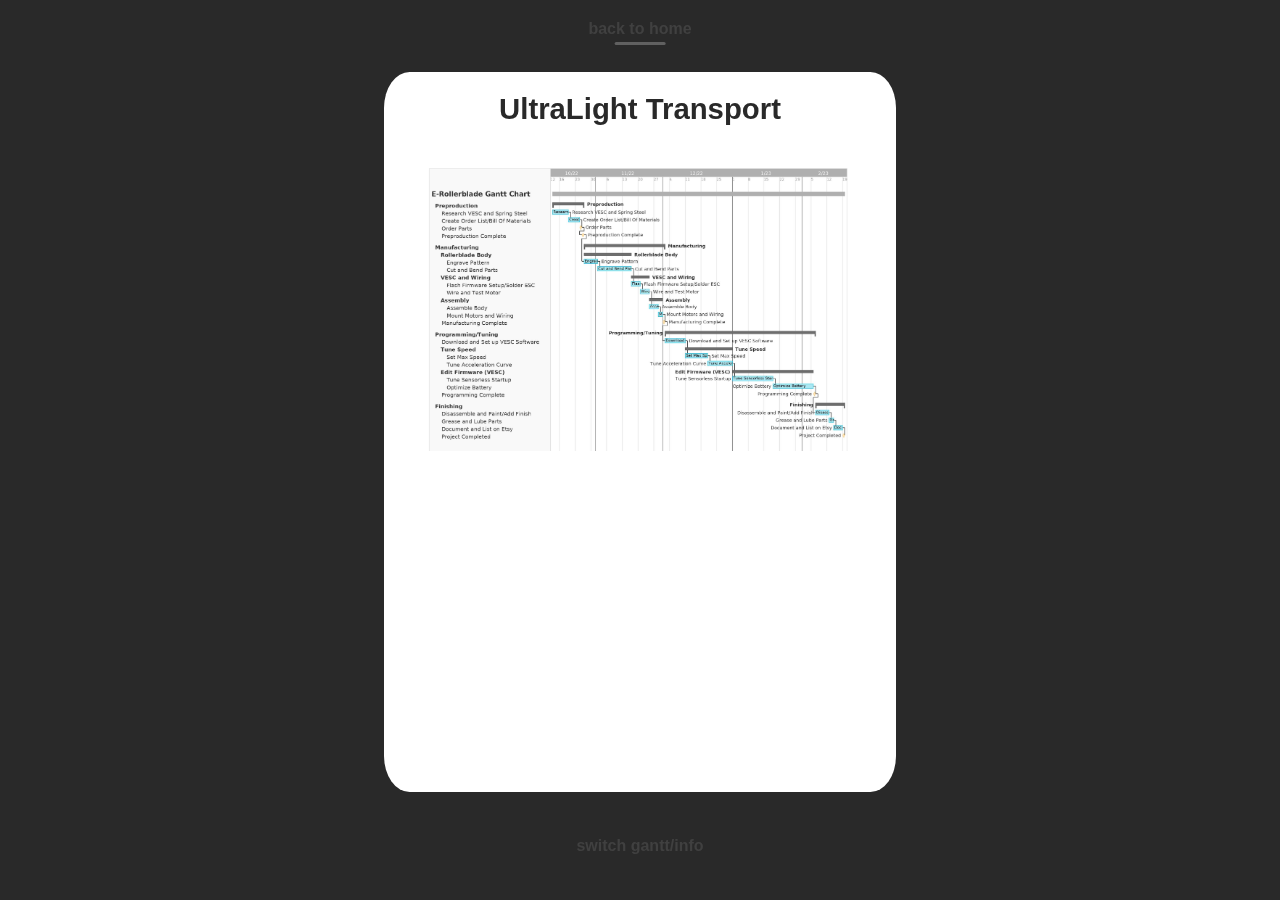
<file: CS-III/Projects/Business Plan/index.html>
<!DOCTYPE html>
<html lang="en">
    

    <head>
        <meta charset="UTF-8">
        <meta name="viewport" content="width=device-width, initial-scale=1.0">
        <title>Optimal Sort</title>
        <link href = "index.css" rel = "stylesheet" type = "text/css">
        <script src="https://ajax.googleapis.com/ajax/libs/jquery/3.6.0/jquery.min.js"></script>
        <style>
         body {
             animation: fadeInAnimation ease .5s;
             animation-iteration-count: 1;
             animation-fill-mode: forwards;
         }
         @keyframes fadeInAnimation {
             0% {
                 opacity: 0;
             }
             100% {
                 opacity: 1;
             }
         }
         @keyframes fadeOutAnimation {
             0% {
                 opacity: 1;
             }
             100% {
                 opacity: 0;
             }
         }
        </style>
        
        <script src="script.js">
        </script>
    </head>
   
    <body id="hippy" onload="checkSize();">
<!--
        <div class="aside-sticky">
            
            <div class="card-scene-wrapper" style="opacity: 1;">
                <div class="card-scene" style="transform: rotateX(0.0827848rad) rotateY(-0.598887rad);">
                    <div class="card-overlay" style="opacity: 0.95;">
                        <div class="card-code" style="transform: translate3d(0px, -1380px, 0px);">
                            <div class="card-code">
                                <pre>  {
    id: <span class="code-string">'ic_hiahsdfUNihkasdf879'</span>,
    object: <span class="code-object">issuing_card</span>,
    authorization_controls: {
      allowed_categories: <span class="code-categories code-string" style="font-weight: 700;">['gas', 'parking']</span>,
      blocked_categories: <span class="code-null code-blocked">null</span>,
      currency: <span class="code-currency code-string" style="font-weight: 700;">'gbp'</span>,
      max_amount: <span class="code-number code-amount" style="font-weight: 700;">10000</span>,
      max_approvals: <span class="code-null">null</span>
    },
    billing: {
      address: {
        city: <span class="code-string">'beverly hills'</span>,
        country: <span class="code-string">'US'</span>,
        line1: <span class="code-string">'123 fake st'</span>,
        line2: <span class="code-null">null</span>,
        postal_code: <span class="code-number">90210</span>,
        state: <span class="code-string">'CA'</span>
      }
    },
    brand: <span class="code-string code-brand" style="font-weight: 700;">'mastercard'</span>,
    cardholder: <span class="code-null">null</span>,
    created: <span class="code-number">1528481070</span>,
    currency: <span class="code-string">'usd'</span>,
    exp_month: <span class="code-number">12</span>,
    exp_year: <span class="code-number">2022</span>,
    last4: <span class="code-number">1984</span>,
    livemode: <span class="code-number">false</span>,
    metadata: {
    },
    name: <span class="code-string">'Jenny Rosen'</span>,
    shipping: <span class="code-null">null</span>,
    status: <span class="code-string code-status" style="font-weight: 700;">'active'</span>,
    type: <span class="code-string code-type" style="font-weight: 700;">'virtual'</span>
  }
                                </pre>
                            </div>
                            
                        </div>
                    </div>
                </div>
                
                <canvas width="1200" height="1200" style="width: 600px; height: 600px;"></canvas></div>
        </div>
-->
        <header>
            <nav id="title" onclick="send('poj', 'CS-III/Projects/Optimal Sort.html')" style=" text-align: center;font-family:Verdana, Geneva, Tahoma, sans-serif;">back to home
                <div id="indicator"></div>
            </nav>
            <nav id="switch" onclick="essaySwitch(); cycleE(1);" style="top: unset;bottom:5%; text-align: center;font-family:Verdana, Geneva, Tahoma, sans-serif;">switch gantt/info
                <div id="switchx"></div>
            </nav>
        </header>
        
        <div class="centralBox optimalSort Box1" onclick="nextEPage(1)" id="Box1" onload="checkOverlap()" style="width:40%; left: calc((100vw - 40vw)/2); right:  calc((100vw - 40vw)/2);background-color: #fff; color: #292929; font-family: Arial; font-size: 11pt;" >
            <h1>UltraLight Transport</h1><br>
            <img style="width:90%;  top: 0; position: relative; " src="gantt.jpg" alt="flowchart">
            
        </div>


        <div class="centralBox sorties Box1 nextsay" onclick="nextEPage(1)" id="Box1" onload="checkOverlap()" style="color: #fff; background-color: #292929; font-family: Arial; font-size: 11pt;" >
            
            <h1>identity</h1><h3>UltraLight Transport manufactures the lightest 100 watt electric vehicle on the market, while simultaneously providing high quality steel construction.</h3>
            
        </div>

        <div class="centralBox sorties Box2 nextsay setup" onclick="nextEPage(2)" id="Box2" onload="checkOverlap()" style="color: #fff; background-color: #292929; font-family: Arial; font-size: 11pt;" >
            
            <h1>problem</h1><h3>There is a lack of easily portable electric transport options in the consumer market. The most portable electric options are electric skateboards, which are still rather large, and have grip tape which impedes portability. Other options such as electric scooters and bikes are even larger, and often have the risk of being stolen.</h3>
            
        </div>

        <div class="centralBox sorties Box3 nextsay setup" onclick="nextEPage(3)" id="Box3" onload="checkOverlap()" style="color: #fff; background-color: #292929; font-family: Arial; font-size: 11pt;" >
            
            <h1>solution</h1><h3>The Electric Rollerblade is far smaller and more compact than any other option, while maintaining the comfort of travel in skateboards and scooters through the use of suspension allowing it to stand out from any other electric rollerblades on the market.</h3>
            
        </div>

        <div class="centralBox sorties Box4 nextsay setup" onclick="nextEPage(4)" id="Box4" onload="checkOverlap()" style="color: #fff; background-color: #292929; font-family: Arial; font-size: 11pt;" >
            
            <h1>target market</h1><h3>Lightspeed Transport primarily targets high-school to college students, who are interested in products such as electric skateboards, scooters, or bikes, for short distance transport via sidewalks.</h3>
            
        </div>

        <div class="centralBox sorties Box5 nextsay setup" onclick="nextEPage(5)" id="Box5" onload="checkOverlap()" style="color: #fff; background-color: #292929; font-family: Arial; font-size: 11pt;" >
            
            <h1>competition</h1><h3>Our primary competition is electric skateboards and electric scooters, as well as a very small amount of electric rollerblades, however our rollerblades should be price-competitive, and provide a unique experience, as well as improved maneuverability compared to skateboards.</h3>
            
        </div>

        <div class="centralBox sorties Box6 nextsay setup" onclick="nextEPage(6)" id="Box6" onload="checkOverlap()" style="color: #fff; background-color: #292929; font-family: Arial; font-size: 11pt;" >
            
            <h1>revenue streams</h1><h3>Etsy and Kickstarter Online Sales will be the primary revenue source, as well as some initial investment by group members.</h3><h1>marketing</h1><h3>Lightspeed Transport will primarily advertise via Eskate forums and Rollerblading forums as well as through youtube targeted ads on electric skateboarding videos.</h3>
            
        </div>

        <div class="centralBox sorties Box7 nextsay setup" onclick="nextEPage(7)" id="Box7" onload="checkOverlap()" style="color: #fff; background-color: #292929; font-family: Arial; font-size: 11pt;" >
            
            <h1>expenses</h1><h3>Investment for the initial prototype will need to be found as well as for advertising on youtube and kickstarter.
            </h3>
            <h1>team/key roles</h1>
            <h3>Currently, the only role is the initial group member, Khoi Pham, in the future a marketing lead will be needed as well as a CAD artist and fabrication lead.</h3>
            <h1>milestones</h1>
            <h3>As the prototype is mechanically finished, the programming and tuning will be initiated as well as starting the advertising and kickstarter campaign.</h3>
            
        </div>

    </body>
</html>
</file>
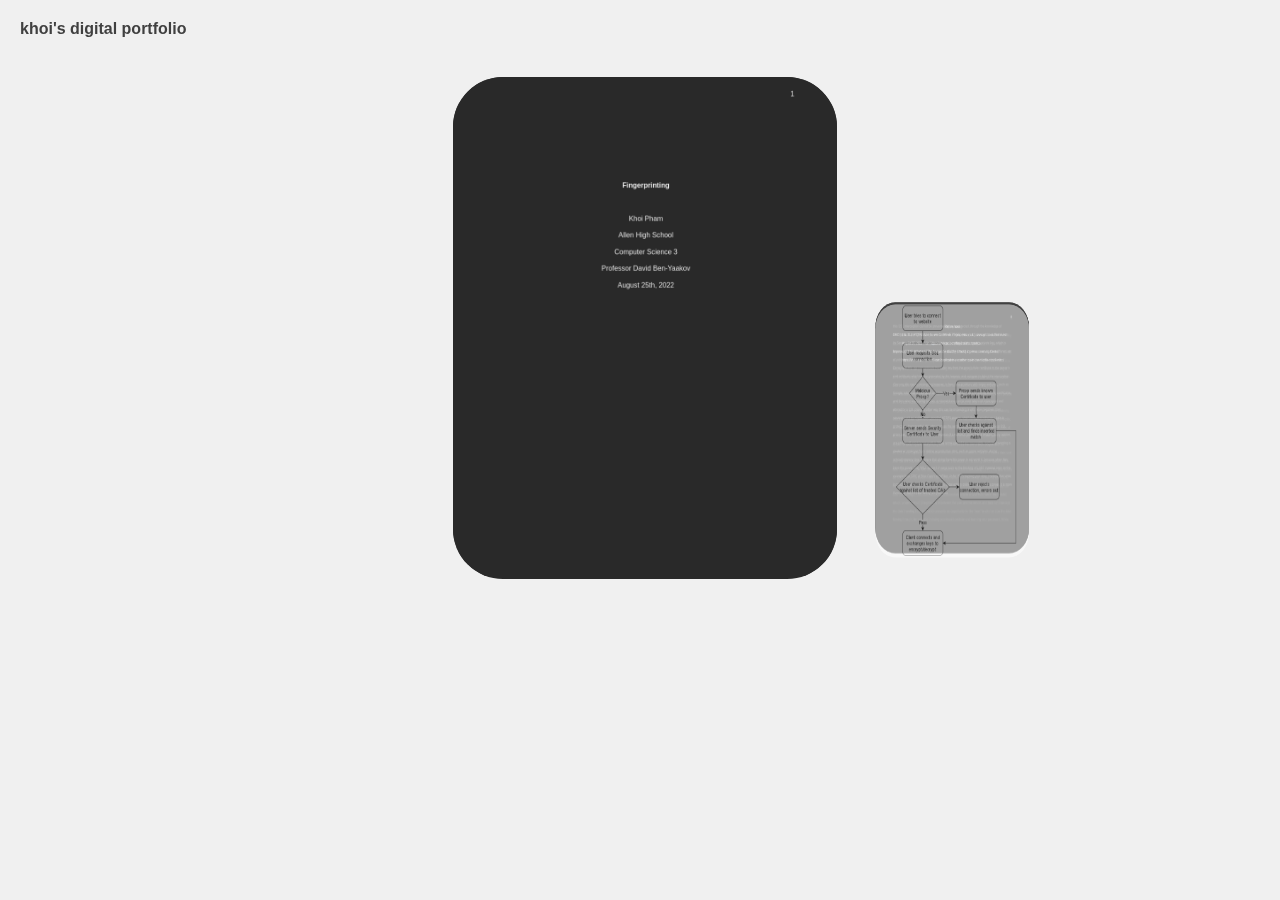
<file: fingerprinting.html>
<!DOCTYPE html>
<html lang="en">
    

    <head>
        <meta charset="UTF-8">
        <meta name="viewport" content="width=device-width, initial-scale=1.0">
        <title>fingerprinting essay</title>
        <link href = "fingerprinting.css" rel = "stylesheet" type = "text/css">
        <style>
         body {
             animation: fadeInAnimation ease .5s;
             animation-iteration-count: 1;
             animation-fill-mode: forwards;
         }
         @keyframes fadeInAnimation {
             0% {
                 opacity: 0;
             }
             100% {
                 opacity: 1;
             }
         }
        </style>
        <script src="script.js">
        </script>
    </head>
   
    <body style="background-color: #f0f0f0; ">
         
        <header>
            <nav id="title" onclick="send('close', 'index.html')" style="left: 20px; text-align: left;font-family:Verdana, Geneva, Tahoma, sans-serif;">khoi's digital portfolio</nav>
            
        </header>
           
           <div class="centralBox" onclick="nexty(1)" id="Box1" onload="checkOverlap()" style="background-color: #292929; color: #f0f0f0; font-family: Arial; font-size: 11pt;" >
               <img style="width:100%; top: 2.5%;" src="fprint-pg1.png" alt="Python Code/Bitmap Converter">
               
           </div>

           <div class="centralBox setup" onclick="nexty(2)" id="Box2" onload="checkOverlap()" style="background-color: #292929; color: #f0f0f0; font-family: Arial; font-size: 11pt;" >
               <img style="width:100%;" src="fprint-pg2.png" alt="Python Code/Bitmap Converter">
               
               
           </div>


           <div class="centralBox setup" onclick="nexty(3)" id="Box3" onload="checkOverlap()" style="background-color: #292929; color: #f0f0f0; font-family: Arial; font-size: 11pt;" >
               <img style="width:100%;" src="fprint-pg3.png" alt="Python Code/Bitmap Converter">
               
               
           </div>
           <div class="centralBox setup" onclick="nexty(4)" id="Box4" onload="checkOverlap()" style="background-color: #292929; color: #f0f0f0; font-family: Arial; font-size: 11pt;" >
               <img style="width:100%;" src="fprint-pg4.png" alt="Python Code/Bitmap Converter">
               
               
           </div>


           <div class="centralBox setup" onclick="nexty(5)" id="Box5" onload="checkOverlap()" style="background-color: #FFFFFF; color: #f0f0f0; font-family: Arial; font-size: 11pt;" >
               <img style="width:100%;" src="flowchart2.png" alt="Python Code/Bitmap Converter">
               
               
           </div>

           
    </body>
</html>
</file>
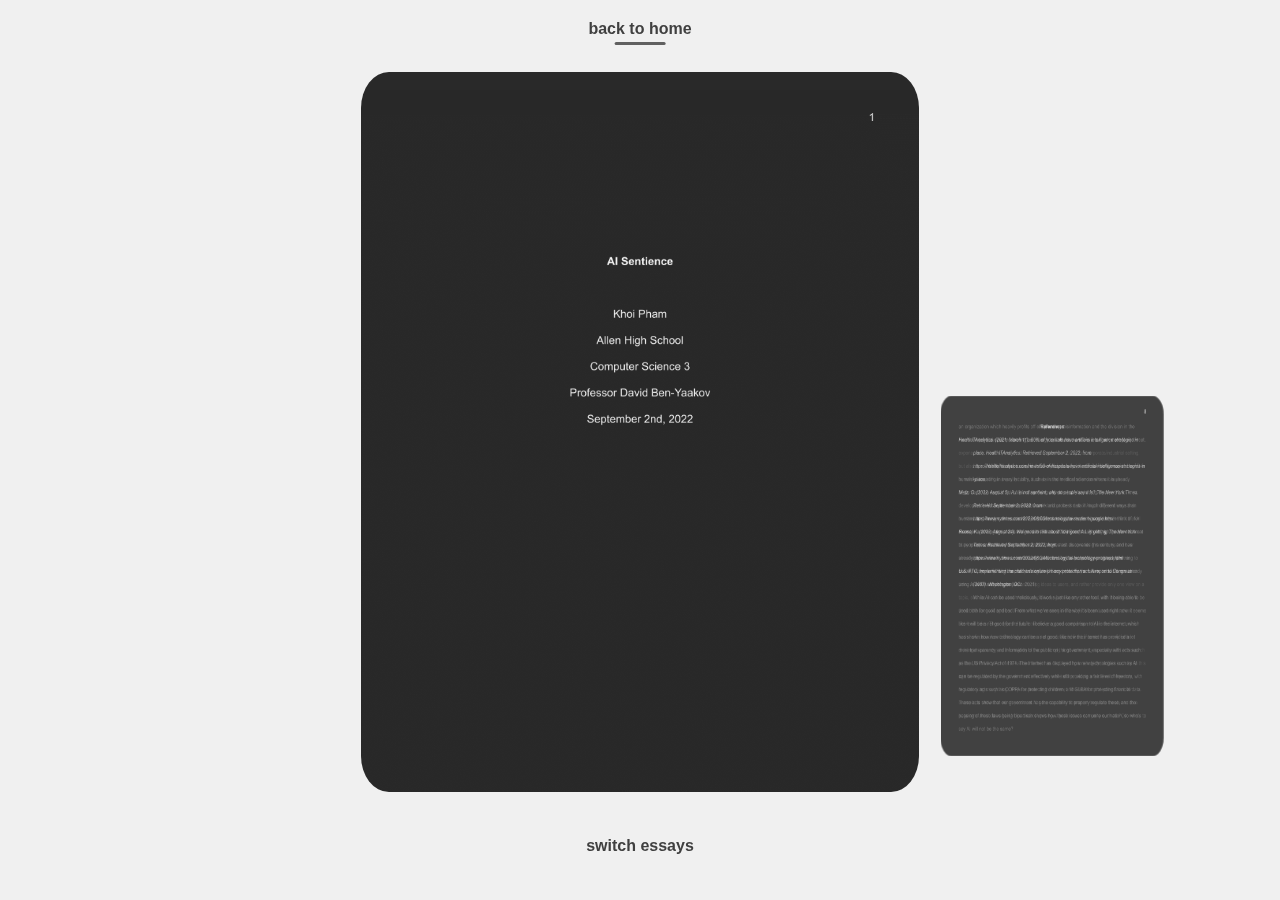
<file: CS-III/Essays/AI Sentience.html>
<!DOCTYPE html>
<html lang="en">
    

    <head>
        <meta charset="UTF-8">
        <meta name="viewport" content="width=device-width, initial-scale=1.0">
        <title>AI Sentience</title>
        <link rel="icon" type="image/png" href="../../favicon.png">
        <link href = "fingerprinting.css" rel = "stylesheet" type = "text/css">
        <style>
         body {
             animation: fadeInAnimation ease .5s;
             animation-iteration-count: 1;
             animation-fill-mode: forwards;
         }
         @keyframes fadeInAnimation {
             0% {
                 opacity: 0;
             }
             100% {
                 opacity: 1;
             }
         }
         @keyframes fadeOutAnimation {
             0% {
                 opacity: 1;
             }
             100% {
                 opacity: 0;
             }
         }
        </style>
        <script src="https://ajax.googleapis.com/ajax/libs/jquery/3.6.0/jquery.min.js"></script>
        <script src="../../script.js">
         
         </script>
    </head>
   
    <body id="hippy" style="background-color: #f0f0f0; " onload="checkSize();toggled = true;">
         
        <header>
            <nav id="title" onclick="send('ese', 'index.html')" style=" text-align: center;font-family:Verdana, Geneva, Tahoma, sans-serif;">back to home
                <div id="indicator"></div>
            </nav>
            <nav id="switch" onclick="essaySwitch(); cycleE(1);" style="top: unset;bottom:5%; text-align: center;font-family:Verdana, Geneva, Tahoma, sans-serif;">switch essays
                <div id="switchx"></div>
            </nav>
        </header>
           
        <div class="centralBox fingerprinting Box1 nextsay" onclick="nextEPage(1)" id="Box1" onload="checkOverlap()" style="background-color: #292929; color: #f0f0f0; font-family: Arial; font-size: 11pt;" >
               <img style="width:110%; position: relative; left: -5%; top: 0;" src="fprint-pg1.png" alt="Python Code/Bitmap Converter">
               
           </div>

           <div class="centralBox setup fingerprinting Box2 nextsay" onclick="nextEPage(2)" id="Box2" onload="checkOverlap()" style="background-color: #292929; color: #f0f0f0; font-family: Arial; font-size: 11pt;" >
               <img style="width:110%;position: relative; left: -5%;" src="fprint-pg2.png" alt="Python Code/Bitmap Converter">
               
               
           </div>


           <div class="centralBox setup fingerprinting Box3 nextsay" onclick="nextEPage(3)" id="Box3" onload="checkOverlap()" style="background-color: #292929; color: #f0f0f0; font-family: Arial; font-size: 11pt;" >
               <img style="width:110%; position: relative; left: -5%;" src="fprint-pg3.png" alt="Python Code/Bitmap Converter">
               
               
           </div>
           <div class="centralBox setup fingerprinting Box4 nextsay" onclick="nextEPage(4)" id="Box4" onload="checkOverlap()" style="background-color: #292929; color: #f0f0f0; font-family: Arial; font-size: 11pt;" >
               <img style="width:110%; left: -5%; position: relative; " src="fprint-pg4.png" alt="Python Code/Bitmap Converter">
               
               
           </div>


           <div class="centralBox setup fingerprinting Box5 nextsay" onclick="nextEPage(5)" id="Box5" onload="checkOverlap()" style="background-color: #FFFFFF; color: #f0f0f0; font-family: Arial; font-size: 11pt;" >
               <img style="width:100%;  top: 0; position: relative; " src="flowchart2.png" alt="Python Code/Bitmap Converter">
               
               
           </div>

           <!-- essay change (fprint to ai) -->

           <div class="centralBox ai Box1" onclick="nextEPage(1)" id="Box6" onload="checkOverlap()" style="background-color: #292929; color: #f0f0f0; font-family: Arial; font-size: 11pt;" >
               <img style="width:110%; position: relative; left: -5%; top: 2.5%;" src="ai-1.png" alt="Python Code/Bitmap Converter">
               
           </div>

           <div class="centralBox setup ai Box2" onclick="nextEPage(2)" id="Box7" onload="checkOverlap()" style="background-color: #292929; color: #f0f0f0; font-family: Arial; font-size: 11pt;" >
               <img style="width:110%; position: relative; left: -5%;" src="ai-2.png" alt="Python Code/Bitmap Converter">
               
               
           </div>


           <div class="centralBox setup ai Box3" onclick="nextEPage(3)" id="Box8" onload="checkOverlap()" style="background-color: #292929; color: #f0f0f0; font-family: Arial; font-size: 11pt;" >
               <img style="width:110%; position: relative; left: -5%;" src="ai-3.png" alt="Python Code/Bitmap Converter">
               
               
           </div>
           <div class="centralBox setup ai Box4" onclick="nextEPage(4)" id="Box9" onload="checkOverlap()" style="background-color: #292929; color: #f0f0f0; font-family: Arial; font-size: 11pt;" >
               <img style="width:110%; position: relative; left: -5%;" src="ai-4.png" alt="Python Code/Bitmap Converter">
               
               
           </div>




           
    </body>
</html>
</file>
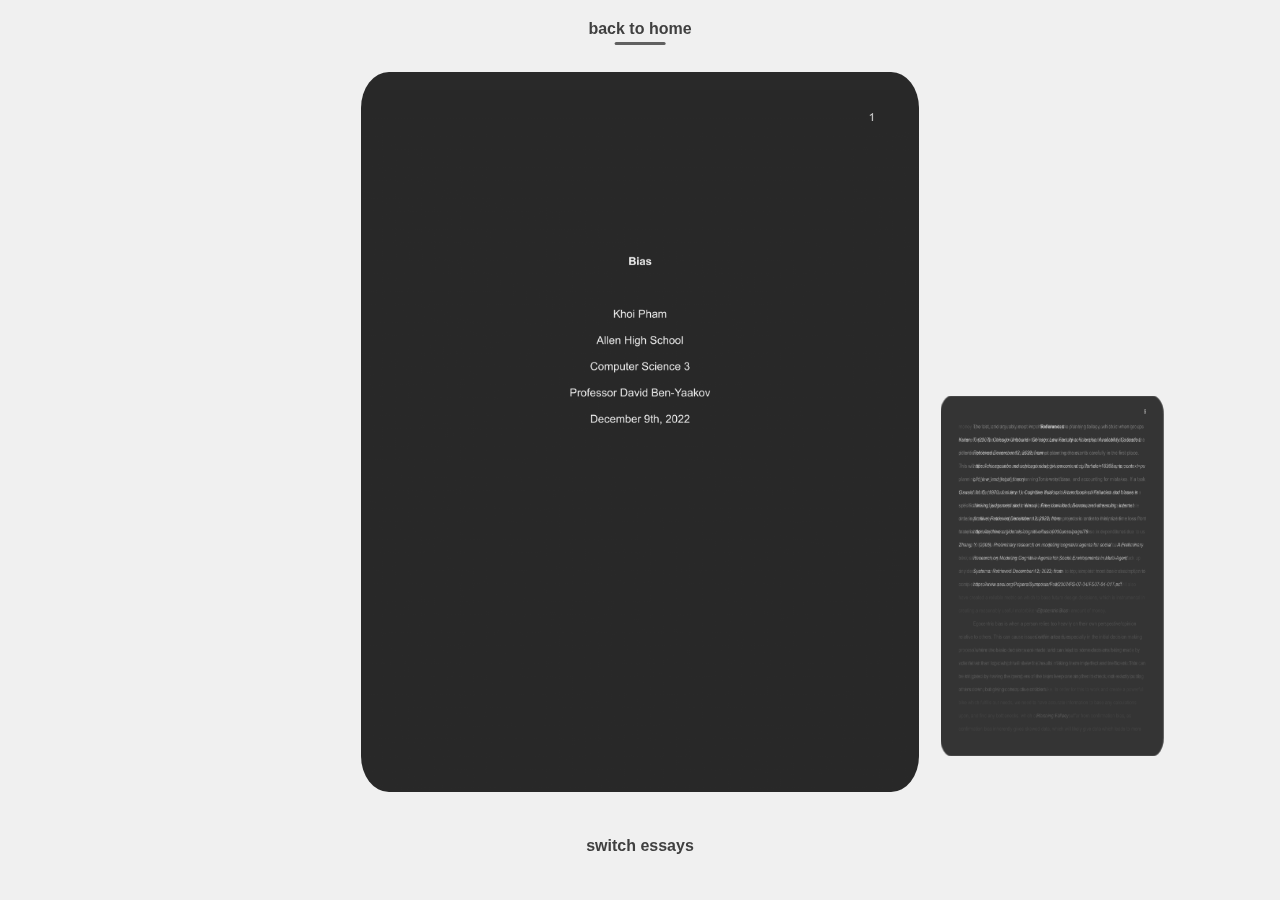
<file: CS-III/Essays/Decision Making.html>
<!DOCTYPE html>
<html lang="en">
    

    <head>
        <meta charset="UTF-8">
        <meta name="viewport" content="width=device-width, initial-scale=1.0">
        <title>Bias</title>
        <link rel="icon" type="image/png" href="../../favicon.png">
        <link href = "fingerprinting.css" rel = "stylesheet" type = "text/css">
        <style>
         body {
             animation: fadeInAnimation ease .5s;
             animation-iteration-count: 1;
             animation-fill-mode: forwards;
         }
         @keyframes fadeInAnimation {
             0% {
                 opacity: 0;
             }
             100% {
                 opacity: 1;
             }
         }
         @keyframes fadeOutAnimation {
             0% {
                 opacity: 1;
             }
             100% {
                 opacity: 0;
             }
         }
        </style>
        <script src="https://ajax.googleapis.com/ajax/libs/jquery/3.6.0/jquery.min.js">
        </script>
        <script src="../../script.js">
        </script>
        <script>
         toggled = true;
         toggled2 = true;
        </script>
    </head>
   
    <body id="hippy" style="background-color: #f0f0f0; " onload="checkSize();">
         
        <header>
            <nav id="title" onclick="send('ese', 'index.html')" style=" text-align: center;font-family:Verdana, Geneva, Tahoma, sans-serif;">back to home
                <div id="indicator"></div>
            </nav>
            <nav id="switch" onclick="essaySwitch(); cycleE(1);" style="top: unset;bottom:5%; text-align: center;font-family:Verdana, Geneva, Tahoma, sans-serif;">switch essays
                <div id="switchx"></div>
            </nav>
        </header>
           
        <div class="centralBox fingerprinting Box1 nextsay" onclick="nextEPage(1)" id="Box1" onload="checkOverlap()" style="background-color: #292929; color: #f0f0f0; font-family: Arial; font-size: 11pt;" >
               <img style="width:110%; position: relative; left: -5%; top: 0;" src="fprint-pg1.png" alt="Python Code/Bitmap Converter">
               
           </div>

           <div class="centralBox setup fingerprinting Box2 nextsay" onclick="nextEPage(2)" id="Box2" onload="checkOverlap()" style="background-color: #292929; color: #f0f0f0; font-family: Arial; font-size: 11pt;" >
               <img style="width:110%;position: relative; left: -5%;" src="fprint-pg2.png" alt="Python Code/Bitmap Converter">
               
               
           </div>


           <div class="centralBox setup fingerprinting Box3 nextsay" onclick="nextEPage(3)" id="Box3" onload="checkOverlap()" style="background-color: #292929; color: #f0f0f0; font-family: Arial; font-size: 11pt;" >
               <img style="width:110%; position: relative; left: -5%;" src="fprint-pg3.png" alt="Python Code/Bitmap Converter">
               
               
           </div>
           <div class="centralBox setup fingerprinting Box4 nextsay" onclick="nextEPage(4)" id="Box4" onload="checkOverlap()" style="background-color: #292929; color: #f0f0f0; font-family: Arial; font-size: 11pt;" >
               <img style="width:110%; left: -5%; position: relative; " src="fprint-pg4.png" alt="Python Code/Bitmap Converter">
               
               
           </div>


           <div class="centralBox setup fingerprinting Box5 nextsay" onclick="nextEPage(5)" id="Box5" onload="checkOverlap()" style="background-color: #FFFFFF; color: #f0f0f0; font-family: Arial; font-size: 11pt;" >
               <img style="width:100%;  top: 0; position: relative; " src="flowchart2.png" alt="Python Code/Bitmap Converter">
               
               
           </div>

           <!-- essay change (fprint to ai) -->

           <div class="centralBox ai Box1 nextsay" onclick="nextEPage(1)" id="Box6" onload="checkOverlap()" style="background-color: #292929; color: #f0f0f0; font-family: Arial; font-size: 11pt;" >
               <img style="width:110%; position: relative; left: -5%; top: 2.5%;" src="ai-1.png" alt="Python Code/Bitmap Converter">
               
           </div>

           <div class="centralBox setup ai Box2 nextsay" onclick="nextEPage(2)" id="Box7" onload="checkOverlap()" style="background-color: #292929; color: #f0f0f0; font-family: Arial; font-size: 11pt;" >
               <img style="width:110%; position: relative; left: -5%;" src="ai-2.png" alt="Python Code/Bitmap Converter">
               
               
           </div>


           <div class="centralBox setup ai Box3 nextsay" onclick="nextEPage(3)" id="Box8" onload="checkOverlap()" style="background-color: #292929; color: #f0f0f0; font-family: Arial; font-size: 11pt;" >
               <img style="width:110%; position: relative; left: -5%;" src="ai-3.png" alt="Python Code/Bitmap Converter">
               
               
           </div>
           <div class="centralBox setup ai Box4 nextsay" onclick="nextEPage(4)" id="Box9" onload="checkOverlap()" style="background-color: #292929; color: #f0f0f0; font-family: Arial; font-size: 11pt;" >
               <img style="width:110%; position: relative; left: -5%;" src="ai-4.png" alt="Python Code/Bitmap Converter">
               
               
           </div>
           <!-- essay change (ai to bias) -->
           <div class="centralBox bias Box1" onclick="nextEPage(1)" id="Box10" onload="checkOverlap()" style="background-color: #292929; color: #f0f0f0; font-family: Arial; font-size: 11pt;" >
               <img style="width:110%; position: relative; left: -5%; top: 2.5%;" src="REal Bias ese-1.png" alt="Python Code/Bitmap Converter">
               
           </div>

           <div class="centralBox setup bias Box2" onclick="nextEPage(2)" id="Box11" onload="checkOverlap()" style="background-color: #292929; color: #f0f0f0; font-family: Arial; font-size: 11pt;" >
               <img style="width:110%; position: relative; left: -5%;" src="REal Bias ese-2.png" alt="Python Code/Bitmap Converter">
               
               
           </div>


           <div class="centralBox setup bias Box3" onclick="nextEPage(3)" id="Box12" onload="checkOverlap()" style="background-color: #292929; color: #f0f0f0; font-family: Arial; font-size: 11pt;" >
               <img style="width:110%; position: relative; left: -5%;" src="REal Bias ese-3.png" alt="Python Code/Bitmap Converter">
               
               
           </div>
           <div class="centralBox setup bias Box4" onclick="nextEPage(4)" id="Box13" onload="checkOverlap()" style="background-color: #292929; color: #f0f0f0; font-family: Arial; font-size: 11pt;" >
               <img style="width:110%; position: relative; left: -5%;" src="REal Bias ese-4.png" alt="Python Code/Bitmap Converter">
               
               
           </div>
           <div class="centralBox setup bias Box5" onclick="nextEPage(5)" id="Box14" onload="checkOverlap()" style="background-color: #292929; color: #f0f0f0; font-family: Arial; font-size: 11pt;" >
               <img style="width:110%; position: relative; left: -5%;" src="REal Bias ese-5.png" alt="Python Code/Bitmap Converter">
               
               
           </div>




           
    </body>
</html>
</file>
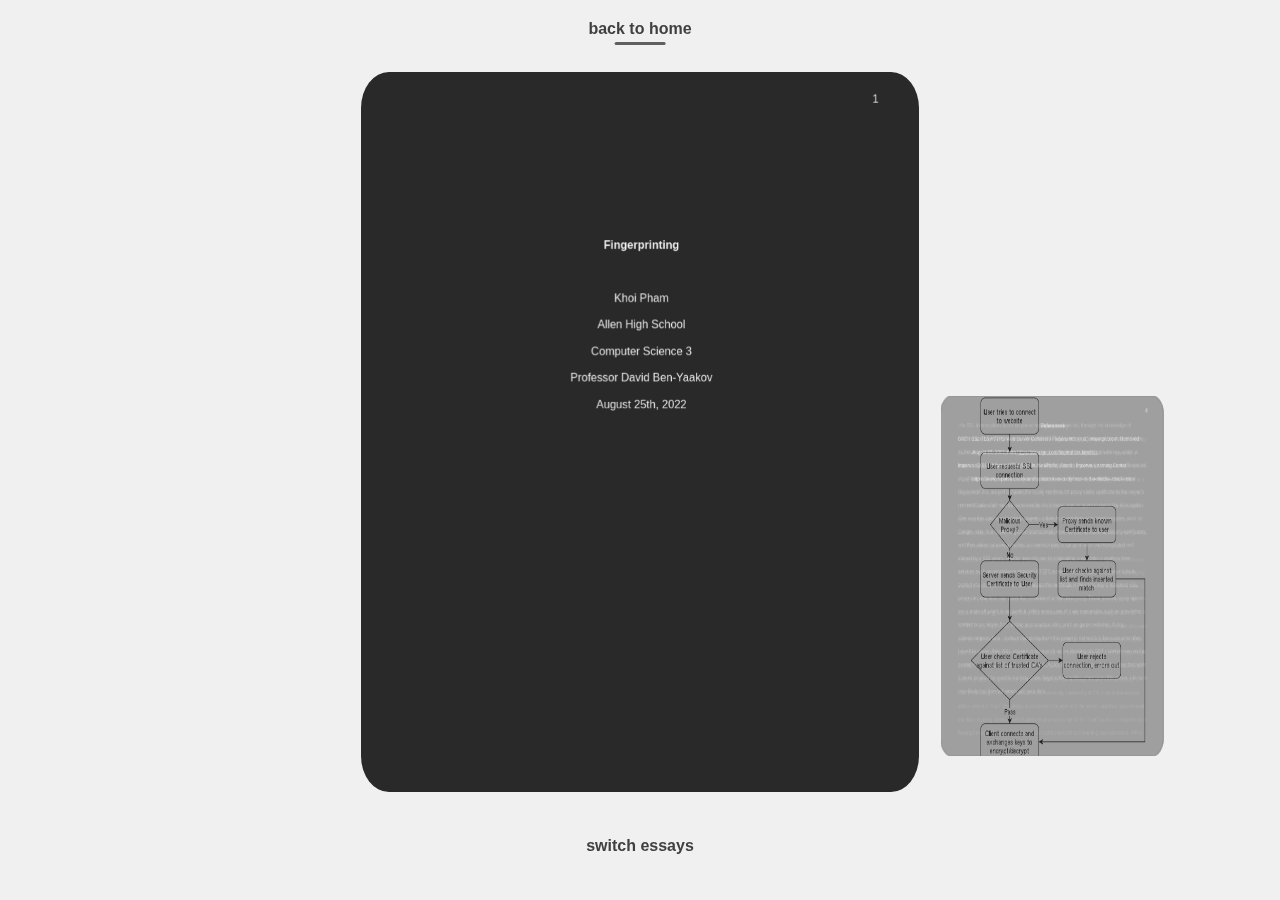
<file: CS-III/Essays/Fingerprinting.html>
<!DOCTYPE html>
<html lang="en">
    

    <head>
        <meta charset="UTF-8">
        <meta name="viewport" content="width=device-width, initial-scale=1.0">
        <title>essays</title>
        <link href = "fingerprinting.css" rel = "stylesheet" type = "text/css">
        <style>
         body {
             animation: fadeInAnimation ease .5s;
             animation-iteration-count: 1;
             animation-fill-mode: forwards;
         }
         @keyframes fadeInAnimation {
             0% {
                 opacity: 0;
             }
             100% {
                 opacity: 1;
             }
         }
        </style>
        <script src="https://ajax.googleapis.com/ajax/libs/jquery/3.6.0/jquery.min.js"></script>
        <script src="../../script.js">
        </script>
    </head>
   
    <body style="background-color: #f0f0f0; " onload="checkSize();">
         
        <header>
            <nav id="title" onclick="send('close', 'index.html')" style=" text-align: center;font-family:Verdana, Geneva, Tahoma, sans-serif;">back to home
                <div id="indicator"></div>
            </nav>
            <nav id="switch" onclick="essaySwitch(); cycleE(1);" style="top: unset;bottom:5%; text-align: center;font-family:Verdana, Geneva, Tahoma, sans-serif;">switch essays
                <div id="switchx"></div>
            </nav>
        </header>
           
           <div class="centralBox fingerprinting Box1" onclick="nextEPage(1)" id="Box1" onload="checkOverlap()" style="background-color: #292929; color: #f0f0f0; font-family: Arial; font-size: 11pt;" >
               <img style="width:110%; position: relative; left: -5%; top: 0;" src="fprint-pg1.png" alt="Python Code/Bitmap Converter">
               
           </div>

           <div class="centralBox setup fingerprinting Box2" onclick="nextEPage(2)" id="Box2" onload="checkOverlap()" style="background-color: #292929; color: #f0f0f0; font-family: Arial; font-size: 11pt;" >
               <img style="width:110%;position: relative; left: -5%;" src="fprint-pg2.png" alt="Python Code/Bitmap Converter">
               
               
           </div>


           <div class="centralBox setup fingerprinting Box3" onclick="nextEPage(3)" id="Box3" onload="checkOverlap()" style="background-color: #292929; color: #f0f0f0; font-family: Arial; font-size: 11pt;" >
               <img style="width:110%; position: relative; left: -5%;" src="fprint-pg3.png" alt="Python Code/Bitmap Converter">
               
               
           </div>
           <div class="centralBox setup fingerprinting Box4" onclick="nextEPage(4)" id="Box4" onload="checkOverlap()" style="background-color: #292929; color: #f0f0f0; font-family: Arial; font-size: 11pt;" >
               <img style="width:110%; left: -5%; position: relative; " src="fprint-pg4.png" alt="Python Code/Bitmap Converter">
               
               
           </div>


           <div class="centralBox setup fingerprinting Box5" onclick="nextEPage(5)" id="Box5" onload="checkOverlap()" style="background-color: #FFFFFF; color: #f0f0f0; font-family: Arial; font-size: 11pt;" >
               <img style="width:100%;  top: 0; position: relative; " src="flowchart2.png" alt="Python Code/Bitmap Converter">
               
               
           </div>

           <!-- essay change (fprint to ai) -->

           <div class="centralBox ai Box1 nextsay" onclick="nextEPage(1)" id="Box6" onload="checkOverlap()" style="background-color: #292929; color: #f0f0f0; font-family: Arial; font-size: 11pt;" >
               <img style="width:110%; position: relative; left: -5%;" src="ai-1.png" alt="Python Code/Bitmap Converter">
               
           </div>

           <div class="centralBox setup ai Box2 nextsay" onclick="nextEPage(2)" id="Box7" onload="checkOverlap()" style="background-color: #292929; color: #f0f0f0; font-family: Arial; font-size: 11pt;" >
               <img style="width:110%; position: relative; left: -5%;" src="ai-2.png" alt="Python Code/Bitmap Converter">
               
               
           </div>


           <div class="centralBox setup ai Box3 nextsay" onclick="nextEPage(3)" id="Box8" onload="checkOverlap()" style="background-color: #292929; color: #f0f0f0; font-family: Arial; font-size: 11pt;" >
               <img style="width:110%; position: relative; left: -5%;" src="ai-3.png" alt="Python Code/Bitmap Converter">
               
               
           </div>
           <div class="centralBox setup ai Box4 nextsay" onclick="nextEPage(4)" id="Box9" onload="checkOverlap()" style="background-color: #292929; color: #f0f0f0; font-family: Arial; font-size: 11pt;" >
               <img style="width:110%; position: relative; left: -5%;" src="ai-4.png" alt="Python Code/Bitmap Converter">
               
               
           </div>




           
    </body>
</html>
</file>
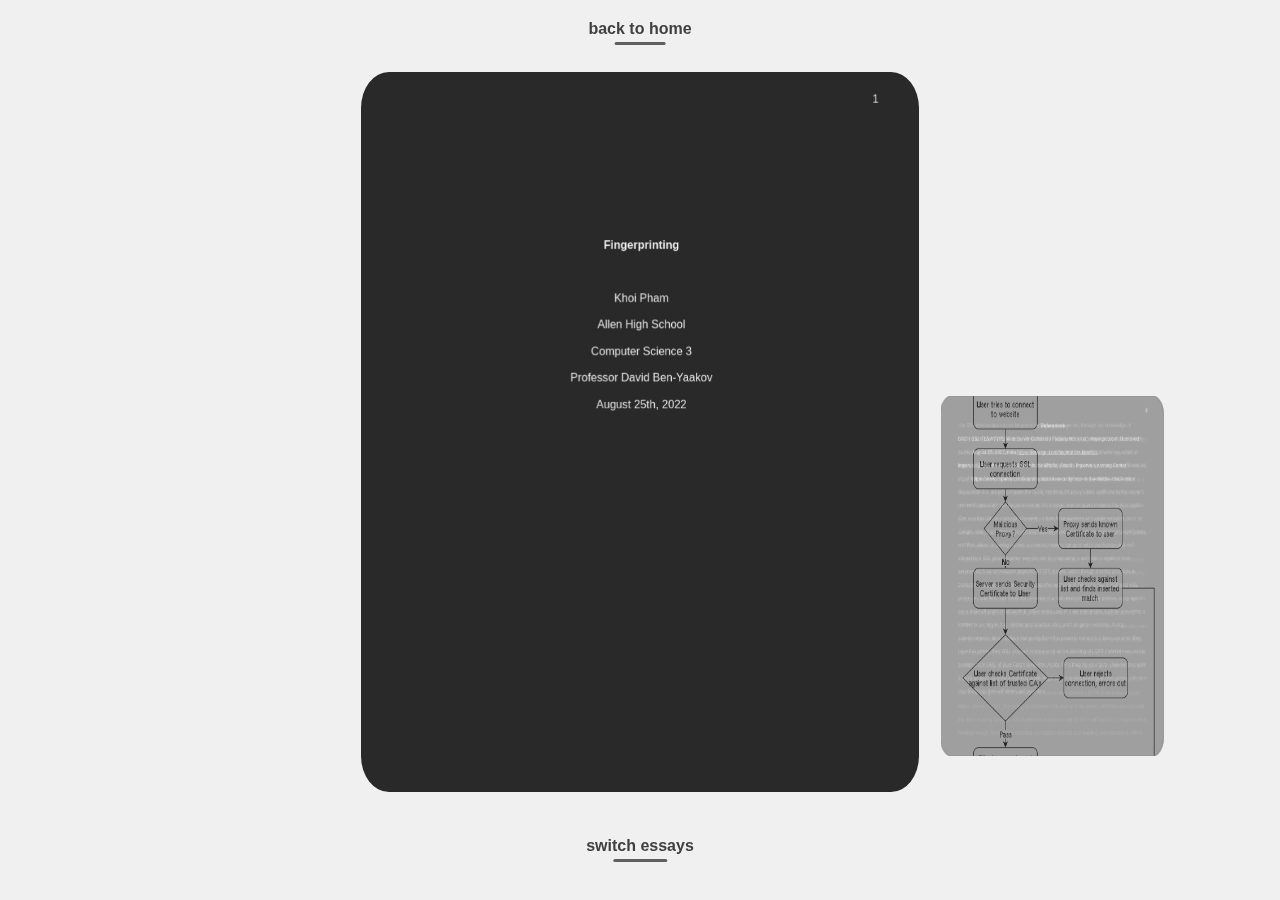
<file: CS-III/Essays/fingerprinting.html>
<!DOCTYPE html>
<html lang="en">
    

    <head>
        <meta charset="UTF-8">
        <meta name="viewport" content="width=device-width, initial-scale=1.0">
        <title>fingerprinting essay</title>
        <link href = "fingerprinting.css" rel = "stylesheet" type = "text/css">
        <style>
         body {
             animation: fadeInAnimation ease .5s;
             animation-iteration-count: 1;
             animation-fill-mode: forwards;
         }
         @keyframes fadeInAnimation {
             0% {
                 opacity: 0;
             }
             100% {
                 opacity: 1;
             }
         }
        </style>
        <script src="https://ajax.googleapis.com/ajax/libs/jquery/3.6.0/jquery.min.js"></script>
        <script src="../../script.js">
        </script>
    </head>
   
    <body style="background-color: #f0f0f0; ">
         
        <header>
            <nav id="title" onclick="send('close', 'index.html')" style=" text-align: center;font-family:Verdana, Geneva, Tahoma, sans-serif;">back to home
                <div id="indicator"></div>
            </nav>
            <nav id="title" onclick="essaySwitch(); cycleE(1);" style="top: unset;bottom:5%; text-align: center;font-family:Verdana, Geneva, Tahoma, sans-serif;">switch essays
                <div id="indicator"></div>
            </nav>
        </header>
           
           <div class="centralBox fingerprinting Box1" onclick="nextEPage(1)" id="Box1" onload="checkOverlap()" style="background-color: #292929; color: #f0f0f0; font-family: Arial; font-size: 11pt;" >
               <img style="width:110%; position: relative; left: -5%; top: 0;" src="fprint-pg1.png" alt="Python Code/Bitmap Converter">
               
           </div>

           <div class="centralBox setup fingerprinting Box2" onclick="nextEPage(2)" id="Box2" onload="checkOverlap()" style="background-color: #292929; color: #f0f0f0; font-family: Arial; font-size: 11pt;" >
               <img style="width:110%; position: relative; left: -5%;" src="fprint-pg2.png" alt="Python Code/Bitmap Converter">
               
               
           </div>


           <div class="centralBox setup fingerprinting Box3" onclick="nextEPage(3)" id="Box3" onload="checkOverlap()" style="background-color: #292929; color: #f0f0f0; font-family: Arial; font-size: 11pt;" >
               <img style="width:110%; position: relative; left: -5%;" src="fprint-pg3.png" alt="Python Code/Bitmap Converter">
               
               
           </div>
           <div class="centralBox setup fingerprinting Box4" onclick="nextEPage(4)" id="Box4" onload="checkOverlap()" style="background-color: #292929; color: #f0f0f0; font-family: Arial; font-size: 11pt;" >
               <img style="width:110%; position: relative; left: -5%;" src="fprint-pg4.png" alt="Python Code/Bitmap Converter">
               
               
           </div>


           <div class="centralBox setup fingerprinting Box5" onclick="nextEPage(5)" id="Box5" onload="checkOverlap()" style="background-color: #FFFFFF; color: #f0f0f0; font-family: Arial; font-size: 11pt;" >
               <img style="width:110%; position: relative; left: -5%;" src="flowchart2.png" alt="Python Code/Bitmap Converter">
               
               
           </div>

           <!-- essay change (fprint to ai) -->

           <div class="centralBox ai Box1 nextsay" onclick="nextEPage(1)" id="Box6" onload="checkOverlap()" style="background-color: #292929; color: #f0f0f0; font-family: Arial; font-size: 11pt;" >
               <img style="width:110%; position: relative; left: -5%;" src="fprint-pg1.png" alt="Python Code/Bitmap Converter">
               
           </div>

           <div class="centralBox setup ai Box2 nextsay" onclick="nextEPage(2)" id="Box7" onload="checkOverlap()" style="background-color: #292929; color: #f0f0f0; font-family: Arial; font-size: 11pt;" >
               <img style="width:110%; position: relative; left: -5%;" src="fprint-pg2.png" alt="Python Code/Bitmap Converter">
               
               
           </div>


           <div class="centralBox setup ai Box3 nextsay" onclick="nextEPage(3)" id="Box8" onload="checkOverlap()" style="background-color: #292929; color: #f0f0f0; font-family: Arial; font-size: 11pt;" >
               <img style="width:110%; position: relative; left: -5%;" src="fprint-pg3.png" alt="Python Code/Bitmap Converter">
               
               
           </div>
           <div class="centralBox setup ai Box4 nextsay" onclick="nextEPage(4)" id="Box9" onload="checkOverlap()" style="background-color: #292929; color: #f0f0f0; font-family: Arial; font-size: 11pt;" >
               <img style="width:110%; position: relative; left: -5%;" src="fprint-pg4.png" alt="Python Code/Bitmap Converter">
               
               
           </div>


           <div class="centralBox setup ai Box5 nextsay" onclick="nextEPage(5)" id="Box10" onload="checkOverlap()" style="background-color: #FFFFFF; color: #f0f0f0; font-family: Arial; font-size: 11pt;" >
               <img style="width:110%; position: relative; left: -5%;" src="flowchart2.png" alt="Python Code/Bitmap Converter">
               
               
           </div>

           
    </body>
</html>
</file>
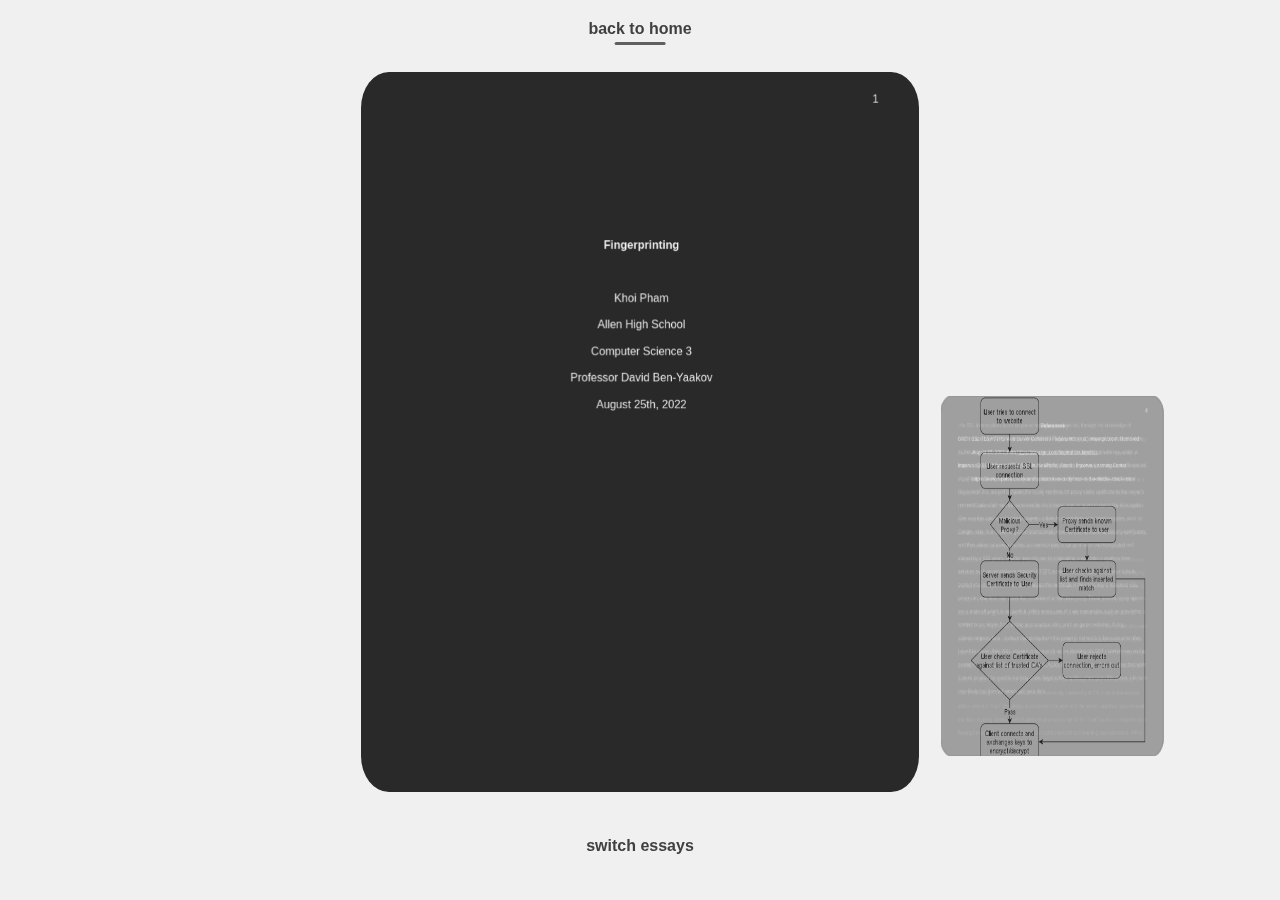
<file: CS-III/Essays/Fingerprints.html>
<!DOCTYPE html>
<html lang="en">
    

    <head>
        <meta charset="UTF-8">
        <meta name="viewport" content="width=device-width, initial-scale=1.0">
        <title>Fingerprinting</title>
        <link rel="icon" type="image/png" href="../../favicon.png">
        <link href = "fingerprinting.css" rel = "stylesheet" type = "text/css">
        <style>
         body {
             animation: fadeInAnimation ease .5s;
             animation-iteration-count: 1;
             animation-fill-mode: forwards;
         }
         @keyframes fadeInAnimation {
             0% {
                 opacity: 0;
             }
             100% {
                 opacity: 1;
             }
         }
         @keyframes fadeOutAnimation {
             0% {
                 opacity: 1;
             }
             100% {
                 opacity: 0;
             }
         }
        </style>
        <script src="https://ajax.googleapis.com/ajax/libs/jquery/3.6.0/jquery.min.js"></script>
        <script src="../../script.js">
        </script>
   
    </head>
   
    <body id="hippy" style="background-color: #f0f0f0; " onload="checkSize();">
         
        <header>
            <nav id="title" onclick="send('ese', 'index.html')" style=" text-align: center;font-family:Verdana, Geneva, Tahoma, sans-serif;">back to home
                <div id="indicator"></div>
            </nav>
            <nav id="switch" onclick="essaySwitch(); cycleE(1);" style="top: unset;bottom:5%; text-align: center;font-family:Verdana, Geneva, Tahoma, sans-serif;">switch essays
                <div id="switchx"></div>
            </nav>
        </header>
           
           <div class="centralBox fingerprinting Box1" onclick="nextEPage(1)" id="Box1" onload="checkOverlap()" style="background-color: #292929; color: #f0f0f0; font-family: Arial; font-size: 11pt;" >
               <img style="width:110%; position: relative; left: -5%; top: 0;" src="fprint-pg1.png" alt="Python Code/Bitmap Converter">
               
           </div>

           <div class="centralBox setup fingerprinting Box2" onclick="nextEPage(2)" id="Box2" onload="checkOverlap()" style="background-color: #292929; color: #f0f0f0; font-family: Arial; font-size: 11pt;" >
               <img style="width:110%;position: relative; left: -5%;" src="fprint-pg2.png" alt="Python Code/Bitmap Converter">
               
               
           </div>


           <div class="centralBox setup fingerprinting Box3" onclick="nextEPage(3)" id="Box3" onload="checkOverlap()" style="background-color: #292929; color: #f0f0f0; font-family: Arial; font-size: 11pt;" >
               <img style="width:110%; position: relative; left: -5%;" src="fprint-pg3.png" alt="Python Code/Bitmap Converter">
               
               
           </div>
           <div class="centralBox setup fingerprinting Box4" onclick="nextEPage(4)" id="Box4" onload="checkOverlap()" style="background-color: #292929; color: #f0f0f0; font-family: Arial; font-size: 11pt;" >
               <img style="width:110%; left: -5%; position: relative; " src="fprint-pg4.png" alt="Python Code/Bitmap Converter">
               
               
           </div>


           <div class="centralBox setup fingerprinting Box5" onclick="nextEPage(5)" id="Box5" onload="checkOverlap()" style="background-color: #FFFFFF; color: #f0f0f0; font-family: Arial; font-size: 11pt;" >
               <img style="width:100%;  top: 0; position: relative; " src="flowchart2.png" alt="Python Code/Bitmap Converter">
               
               
           </div>

           <!-- essay change (fprint to ai) -->

           <div class="centralBox ai Box1 nextsay" onclick="nextEPage(1)" id="Box6" onload="checkOverlap()" style="background-color: #292929; color: #f0f0f0; font-family: Arial; font-size: 11pt;" >
               <img style="width:110%; position: relative; left: -5%; top: 2.5%;" src="ai-1.png" alt="Python Code/Bitmap Converter">
               
           </div>

           <div class="centralBox setup ai Box2 nextsay" onclick="nextEPage(2)" id="Box7" onload="checkOverlap()" style="background-color: #292929; color: #f0f0f0; font-family: Arial; font-size: 11pt;" >
               <img style="width:110%; position: relative; left: -5%;" src="ai-2.png" alt="Python Code/Bitmap Converter">
               
               
           </div>


           <div class="centralBox setup ai Box3 nextsay" onclick="nextEPage(3)" id="Box8" onload="checkOverlap()" style="background-color: #292929; color: #f0f0f0; font-family: Arial; font-size: 11pt;" >
               <img style="width:110%; position: relative; left: -5%;" src="ai-3.png" alt="Python Code/Bitmap Converter">
               
               
           </div>
           <div class="centralBox setup ai Box4 nextsay" onclick="nextEPage(4)" id="Box9" onload="checkOverlap()" style="background-color: #292929; color: #f0f0f0; font-family: Arial; font-size: 11pt;" >
               <img style="width:110%; position: relative; left: -5%;" src="ai-4.png" alt="Python Code/Bitmap Converter">
               
               
           </div>
 <!-- essay change (ai to bias) -->
           <div class="centralBox bias Box1 nextsay" onclick="nextEPage(1)" id="Box10" onload="checkOverlap()" style="background-color: #292929; color: #f0f0f0; font-family: Arial; font-size: 11pt;" >
               <img style="width:110%; position: relative; left: -5%; top: 2.5%;" src="REal Bias ese-1.png" alt="Python Code/Bitmap Converter">
               
           </div>

           <div class="centralBox setup bias Box2 nextsay" onclick="nextEPage(2)" id="Box11" onload="checkOverlap()" style="background-color: #292929; color: #f0f0f0; font-family: Arial; font-size: 11pt;" >
               <img style="width:110%; position: relative; left: -5%;" src="REal Bias ese-2.png" alt="Python Code/Bitmap Converter">
               
               
           </div>


           <div class="centralBox setup bias Box3 nextsay" onclick="nextEPage(3)" id="Box12" onload="checkOverlap()" style="background-color: #292929; color: #f0f0f0; font-family: Arial; font-size: 11pt;" >
               <img style="width:110%; position: relative; left: -5%;" src="REal Bias ese-3.png" alt="Python Code/Bitmap Converter">
               
               
           </div>
           <div class="centralBox setup bias Box4 nextsay" onclick="nextEPage(4)" id="Box13" onload="checkOverlap()" style="background-color: #292929; color: #f0f0f0; font-family: Arial; font-size: 11pt;" >
               <img style="width:110%; position: relative; left: -5%;" src="REal Bias ese-4.png" alt="Python Code/Bitmap Converter">
               
               
           </div>
           <div class="centralBox setup bias Box5 nextsay" onclick="nextEPage(5)" id="Box14" onload="checkOverlap()" style="background-color: #292929; color: #f0f0f0; font-family: Arial; font-size: 11pt;" >
               <img style="width:110%; position: relative; left: -5%;" src="REal Bias ese-5.png" alt="Python Code/Bitmap Converter">
               
               
           </div>





           
    </body>
</html>
</file>
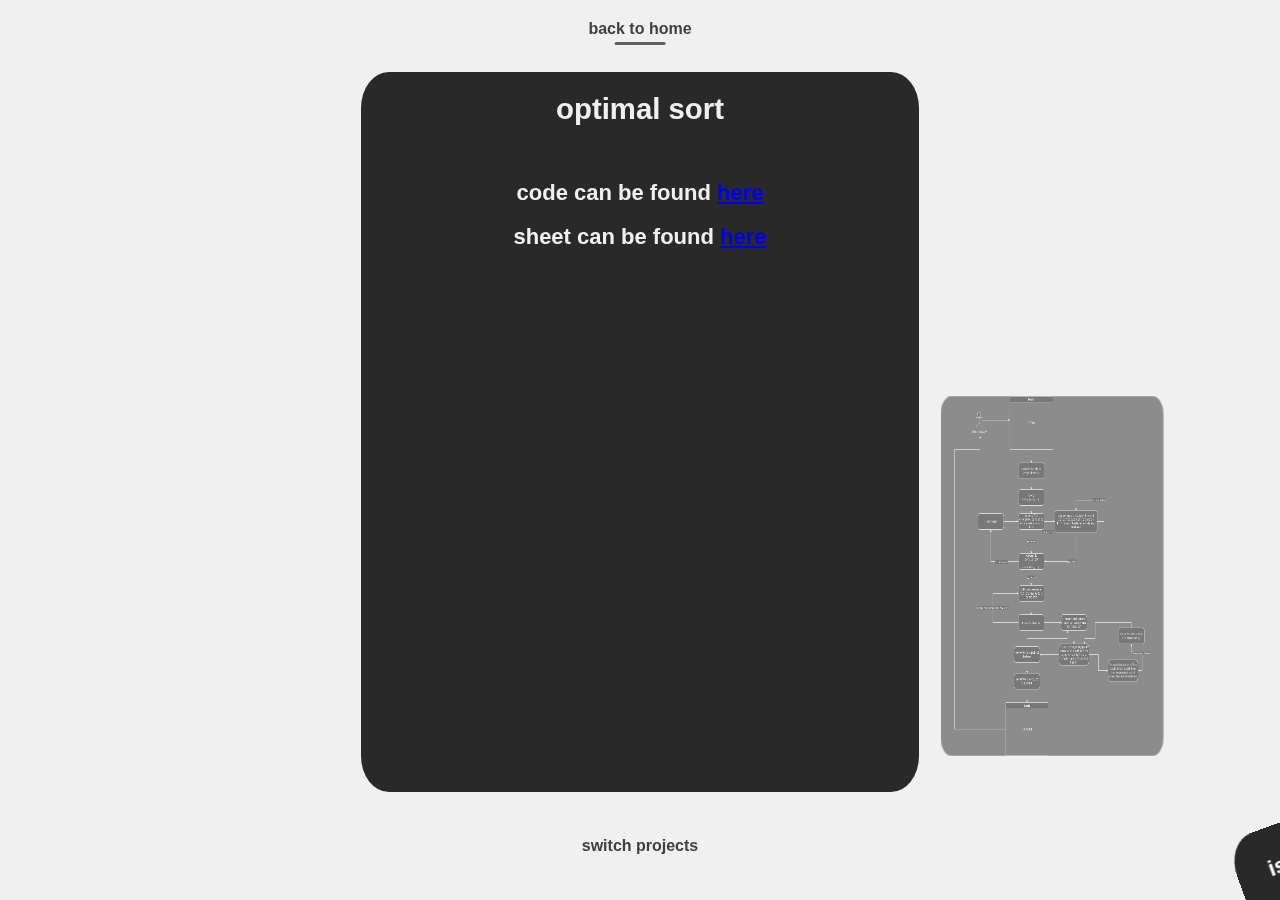
<file: CS-III/Projects/Optimal Sort.html>
<!DOCTYPE html>
<html lang="en">
    

    <head>
        <meta charset="UTF-8">
        <meta name="viewport" content="width=device-width, initial-scale=1.0">
        <title>Optimal Sort</title>
        <link href = "Optimal Sort.css" rel = "stylesheet" type = "text/css">
        <script src="https://ajax.googleapis.com/ajax/libs/jquery/3.6.0/jquery.min.js"></script>
        <style>
         body {
             animation: fadeInAnimation ease .5s;
             animation-iteration-count: 1;
             animation-fill-mode: forwards;
         }
         @keyframes fadeInAnimation {
             0% {
                 opacity: 0;
             }
             100% {
                 opacity: 1;
             }
         }
         @keyframes fadeOutAnimation {
             0% {
                 opacity: 1;
             }
             100% {
                 opacity: 0;
             }
         }
        </style>
        
        <script src="script.js">
        </script>
    </head>
   
    <body id="hippy" onload="checkSize();">
<!--
        <div class="aside-sticky">
            
            <div class="card-scene-wrapper" style="opacity: 1;">
                <div class="card-scene" style="transform: rotateX(0.0827848rad) rotateY(-0.598887rad);">
                    <div class="card-overlay" style="opacity: 0.95;">
                        <div class="card-code" style="transform: translate3d(0px, -1380px, 0px);">
                            <div class="card-code">
                                <pre>  {
    id: <span class="code-string">'ic_hiahsdfUNihkasdf879'</span>,
    object: <span class="code-object">issuing_card</span>,
    authorization_controls: {
      allowed_categories: <span class="code-categories code-string" style="font-weight: 700;">['gas', 'parking']</span>,
      blocked_categories: <span class="code-null code-blocked">null</span>,
      currency: <span class="code-currency code-string" style="font-weight: 700;">'gbp'</span>,
      max_amount: <span class="code-number code-amount" style="font-weight: 700;">10000</span>,
      max_approvals: <span class="code-null">null</span>
    },
    billing: {
      address: {
        city: <span class="code-string">'beverly hills'</span>,
        country: <span class="code-string">'US'</span>,
        line1: <span class="code-string">'123 fake st'</span>,
        line2: <span class="code-null">null</span>,
        postal_code: <span class="code-number">90210</span>,
        state: <span class="code-string">'CA'</span>
      }
    },
    brand: <span class="code-string code-brand" style="font-weight: 700;">'mastercard'</span>,
    cardholder: <span class="code-null">null</span>,
    created: <span class="code-number">1528481070</span>,
    currency: <span class="code-string">'usd'</span>,
    exp_month: <span class="code-number">12</span>,
    exp_year: <span class="code-number">2022</span>,
    last4: <span class="code-number">1984</span>,
    livemode: <span class="code-number">false</span>,
    metadata: {
    },
    name: <span class="code-string">'Jenny Rosen'</span>,
    shipping: <span class="code-null">null</span>,
    status: <span class="code-string code-status" style="font-weight: 700;">'active'</span>,
    type: <span class="code-string code-type" style="font-weight: 700;">'virtual'</span>
  }
                                </pre>
                            </div>
                            
                        </div>
                    </div>
                </div>
                
                <canvas width="1200" height="1200" style="width: 600px; height: 600px;"></canvas></div>
        </div>
-->
        <header>
            <nav id="title" onclick="send('poj', 'index.html')" style=" text-align: center;font-family:Verdana, Geneva, Tahoma, sans-serif;">back to home
                <div id="indicator"></div>
            </nav>
            <nav id="switch" onclick="essaySwitch(); cycleE(1);" style="top: unset;bottom:5%; text-align: center;font-family:Verdana, Geneva, Tahoma, sans-serif;">switch projects
                <div id="switchx"></div>
            </nav>
        </header>
        
        <div class="centralBox optimalSort Box1" onclick="nextEPage(1)" id="Box1" onload="checkOverlap()" style="background-color: #292929; color: #f0f0f0; font-family: Arial; font-size: 11pt;" >
            <h1>optimal sort</h1><br><h2>code can be found <a href="https://github.com/D3rpCookie/Optimal-Sorting">here<br></a></h2>
            <h2>sheet can be found <a href="https://docs.google.com/spreadsheets/d/1Yr0YwUTdf1ldHUHlDQwzgGG5DAEai1TguglemLX4-Nw/edit?usp=sharing">here<br></a></h2>
        </div>
        <div class="centralBox optimalSort Box2 setup" onclick="nextEPage(2)" id="Box2" onload="checkOverlap()" style="background-color: #292929; color: #f0f0f0; font-family: Arial; font-size: 11pt;" >
            <img style="height:100%;  top: 0; position: relative; " src="merge sort flowchart.drawio.png" alt="flowchart">
            
        </div>



        <div class="centralBox sorties Box1 nextsay" onclick="nextEPage(1)" id="Box1" onload="checkOverlap()" style="color: #292929; background-color: #fff; font-family: Arial; font-size: 11pt;" >
            
            <h1>bubble sort</h1><h2>github <a href="https://github.com/2koi20/bubblesort">here<br></a></h2>
            <h2>sheet can be found <a href="https://docs.google.com/spreadsheets/d/1nrQc6wkkn0zeEvmKO6jxBwihhyACoQkL5-fS4HElApU/edit?usp=sharing">here<br></a></h2>
            <img class="border" style="height:35%;  top: 0; position: relative; " src="bubblechart.png" alt="Bubble Sort - Graph">
            <p style="padding:1rem 10%; text-align: justify;">As is illustrated in the graph, when dealing with ordered/presorted lists, no matter the size, bubblesort does not need to perform any operations, thus it only needs one iteration through the file, and takes a relatively short amount of time. However when dealing with a reversed list, it needs to traverse and swap around wordcount! number of times, the max amount of times it can need to. With a random sort, many of the words which belong at the start of the list still likely will end up at the end of the list, resulting in bubblesort needing to iterate through the majority of the wordcount! number of times, because wordcount! is wordcount + wordcount-1 + wordcount-2 ... etc and with random, it still needs to do the first couple of wordcount iterations, resulting in the random times being so close to the reverse times. </p> 
        </div>
        

        <div class="centralBox sorties Box2 setup nextsay" onclick="nextEPage(2)" id="Box2" onload="checkOverlap()" style="color: #292929; background-color: #fff; font-family: Arial; font-size: 11pt;" >
            <h1>insertion sort</h1><h2>github <a href="https://github.com/2koi20/insertionsort">here<br></a></h2>
            <h2>sheet can be found <a href="https://docs.google.com/spreadsheets/d/1OXB4Vf3gBCyyPXi1Qc4bvyXqTnxMzZMPV0rNpBP2umU/edit?usp=sharing">here<br></a></h2>
            <img class="border" style="height:35%;  top: 0; position: relative; " src="insertionchart.png" alt="Insertion Sort - Graph">
            <p style="padding:1rem 10%; text-align: justify;">While like bubble sort, insertion sort doesnt need to do anything for an ordered list, resulting in similar times for ordered list, and also similar results for reversed, due to the nature of reversing the list forcing bubble and insertion sort to perform similar actions to undo the reversing, with how both swap with indexes that are next to each other. With random lists however insertions sorts' ability to iterate back as it sorts allows it to move elements back to their proper location as it traverses rather than only moving forward and having to iterate over and over like bubble sort, resulting in a faster time for random sorts.</p>
        </div>
       
        <div class="centralBox sorties Box3 setup nextsay" onclick="nextEPage(3)" id="Box3" onload="checkOverlap()" style="color: #292929; background-color: #fff; font-family: Arial; font-size: 11pt;" >
            <h1>selection sort</h1><h2>github <a href="https://github.com/2koi20/selectionsort">here<br></a></h2>
            <h2>sheet can be found <a href="https://docs.google.com/spreadsheets/d/17Bp3A1DhkoGIayqYlp12G7WQlpYIs6XDOUYWhSGczto/edit?usp=sharing">here<br></a></h2>
            <img class="border" style="height:35%;  top: 0; position: relative; " src="selectionchart.png" alt="Selection Sort - Graph">
            <p style="padding:1rem 10%; text-align: justify;">Unlike the other two sorts, selection sort need to iterate through each element whenever it looks at one element in order to find the smallest, so even on the ordered list it takes a relatively long time. However this means that it solves the rest of the files with similar amounts of time, due to this finding of the smallest value having to iterate over a similar number of values no matter where the smallest is, resulting in a similar time for all files.</p>
        </div>
        
        <div class="centralBox corner" style="color: #fff; background-color: #292929; cursor:pointer; text-align:left;" onclick="transition('Business Plan/index.html', 'cornerBox', 'corner')" id="cornerBox" ><h1>isp</h1>
        </div>

        <div class="centralBox corner cornerBox2" onmouseover="if ($('#cornerBox').is(":hover")) { $('#cornerBox2').css('pointer-events', 'none') } else { $('#cornerBox2').css('pointer-events', 'auto') };" style="color: #fff; background-color: #292929; cursor:pointer; text-align:left;" onclick="transition('Business Plan/considered.html', 'cornerBox2', 'corner')" id="cornerBox2" ><h1>considered</h1>
        </div>
        


           

           




           
    </body>
</html>
</file>
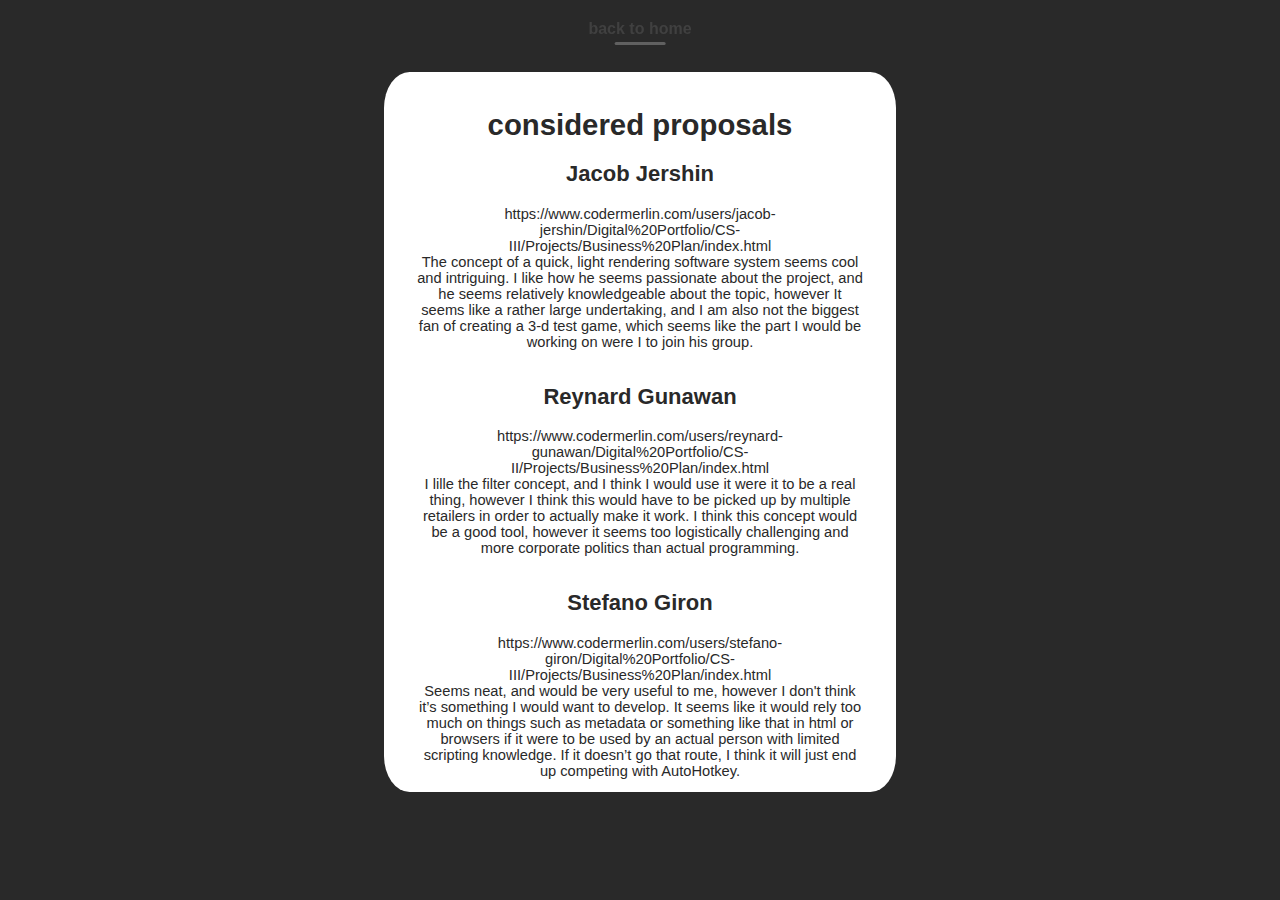
<file: CS-III/Projects/Business Plan/considered.html>
<!DOCTYPE html>
<html lang="en">
    

    <head>
        <meta charset="UTF-8">
        <meta name="viewport" content="width=device-width, initial-scale=1.0">
        <title>Optimal Sort</title>
        <link href = "index.css" rel = "stylesheet" type = "text/css">
        <script src="https://ajax.googleapis.com/ajax/libs/jquery/3.6.0/jquery.min.js"></script>
        <style>
         body {
             animation: fadeInAnimation ease .5s;
             animation-iteration-count: 1;
             animation-fill-mode: forwards;
         }
         @keyframes fadeInAnimation {
             0% {
                 opacity: 0;
             }
             100% {
                 opacity: 1;
             }
         }
         @keyframes fadeOutAnimation {
             0% {
                 opacity: 1;
             }
             100% {
                 opacity: 0;
             }
         }
        </style>
        
        <script src="script.js">
        </script>
    </head>
   
    <body id="hippy" onload="checkSize();">
<!--
        <div class="aside-sticky">
            
            <div class="card-scene-wrapper" style="opacity: 1;">
                <div class="card-scene" style="transform: rotateX(0.0827848rad) rotateY(-0.598887rad);">
                    <div class="card-overlay" style="opacity: 0.95;">
                        <div class="card-code" style="transform: translate3d(0px, -1380px, 0px);">
                            <div class="card-code">
                                <pre>  {
    id: <span class="code-string">'ic_hiahsdfUNihkasdf879'</span>,
    object: <span class="code-object">issuing_card</span>,
    authorization_controls: {
      allowed_categories: <span class="code-categories code-string" style="font-weight: 700;">['gas', 'parking']</span>,
      blocked_categories: <span class="code-null code-blocked">null</span>,
      currency: <span class="code-currency code-string" style="font-weight: 700;">'gbp'</span>,
      max_amount: <span class="code-number code-amount" style="font-weight: 700;">10000</span>,
      max_approvals: <span class="code-null">null</span>
    },
    billing: {
      address: {
        city: <span class="code-string">'beverly hills'</span>,
        country: <span class="code-string">'US'</span>,
        line1: <span class="code-string">'123 fake st'</span>,
        line2: <span class="code-null">null</span>,
        postal_code: <span class="code-number">90210</span>,
        state: <span class="code-string">'CA'</span>
      }
    },
    brand: <span class="code-string code-brand" style="font-weight: 700;">'mastercard'</span>,
    cardholder: <span class="code-null">null</span>,
    created: <span class="code-number">1528481070</span>,
    currency: <span class="code-string">'usd'</span>,
    exp_month: <span class="code-number">12</span>,
    exp_year: <span class="code-number">2022</span>,
    last4: <span class="code-number">1984</span>,
    livemode: <span class="code-number">false</span>,
    metadata: {
    },
    name: <span class="code-string">'Jenny Rosen'</span>,
    shipping: <span class="code-null">null</span>,
    status: <span class="code-string code-status" style="font-weight: 700;">'active'</span>,
    type: <span class="code-string code-type" style="font-weight: 700;">'virtual'</span>
  }
                                </pre>
                            </div>
                            
                        </div>
                    </div>
                </div>
                
                <canvas width="1200" height="1200" style="width: 600px; height: 600px;"></canvas></div>
        </div>
-->
        <header>
            <nav id="title" onclick="send('poj', 'CS-III/Projects/Optimal Sort.html')" style=" text-align: center;font-family:Verdana, Geneva, Tahoma, sans-serif;">back to home
                <div id="indicator"></div>
            </nav>
           
        </header>
        
        <div class="centralBox optimalSort Box1" onclick="nextEPage(1)" id="Box1" onload="checkOverlap()" style="width:40%; left: calc((100vw - 40vw)/2); right:  calc((100vw - 40vw)/2);background-color: #fff; color: #292929; font-family: Arial; font-size: 11pt;padding: 1rem 2rem;" >
            <h1>considered proposals</h1>
            <p><h2>Jacob Jershin</h2> https://www.codermerlin.com/users/jacob-jershin/Digital%20Portfolio/CS-III/Projects/Business%20Plan/index.html<br>

                The concept of a quick, light rendering software system seems cool and intriguing. I like how he seems passionate about the project, and he seems relatively knowledgeable about the topic, however It seems like a rather large undertaking, and I am also not the biggest fan of creating a 3-d test game, which seems like the part I would be working on were I to join his group.<br><br>

                <h2>Reynard Gunawan</h2>
                https://www.codermerlin.com/users/reynard-gunawan/Digital%20Portfolio/CS-II/Projects/Business%20Plan/index.html<br>

                I lille the filter concept, and I think I would use it were it to be a real thing, however I think this would have to be picked up by multiple retailers in order to actually make it work. I think this concept would be a good tool, however it seems too logistically challenging and more corporate politics than actual programming.<br><br>

                    <h2>Stefano Giron</h2>
                https://www.codermerlin.com/users/stefano-giron/Digital%20Portfolio/CS-III/Projects/Business%20Plan/index.html<br>

                Seems neat, and would be very useful to me, however I don't think it’s something I would want to develop. It seems like it would rely too much on things such as metadata or something like that in html or browsers if it were to be used by an actual person with limited scripting knowledge. If it doesn’t go that route, I think it will just end up competing with AutoHotkey.<br><br>

                        <h2>Zaenb Al Ameri</h2>
                https://www.codermerlin.com/users/zaenb-al-ameri/Digital%20Portfolio/CS-II/Projects/Business%20Plan/index.html<br>

                This is a neat concept and it would be cool to autogenerate an outfit. I would assume it processes mostly on color and a description, like pulling a color from an image, and have metadata like “straight, jeans, 32x30” and generate from that. This is pretty neat and I would use it, but it seems kinda simple. Even the trends part seems rather simple as you could just pull from google trends or insta. Also the font choice hurts me inside.<br><br>

                            <h2>David Ortega</h2>
                https://www.codermerlin.com/users/david-ortega/Digital%20Portfolio/CS-II/Projects/Business%20Plan/index.html<br>

                This seems kinda neat, and mental health is a good focus, however therapy seems like a rather personal thing, and I doubt people would feel super comfortable putting their personal lives/data into a sketchy app which lures in customers with fancy design and a cheerful mascot.<br><br>

                                <h2>Connor Church</h2>
                https://www.codermerlin.com/users/connor-church/Digital%20Portfolio/CS-II/Projects/Business%20Plan/index.html<br>

                Programming a sleepy tracker based on eyes and face seem pretty neat and I would love to work on a project like that, but this seems like an inherently unusable concept, which would bother me if I actually put time and effort into it. Rather than facial recognition, sleep is much easier tracked by heart rate, which would be a dead simple design, and would be pretty boring, as well as walking pretty well trodden ground by this point.<br><br>

                    <h2>Dylan Pettijohn</h2>
                https://www.codermerlin.com/users/dylan-pettijohn/Digital%20Portfolio/CS-II/Projects/Business%20Plan/index.html<br>

                While the concept is pretty sound, and RFID is really neat stuff,I am inherently opposed to further restriction on entry to the school. I think it would create slower foot traffic than necessary, and be easily faked by some dude making RFID tags from home copying ID’s. Seems kinda pointless then as we would need Security guards anyways in order to see if people are faking stuff.<br><br>

                    <h2>Evan Bowerman</h2>
                https://www.codermerlin.com/users/evan-bowerman/Digital%20Portfolio/CS-II/Projects/Business%20Plan/index.html<br>

                I think it is important to support extracurriculars, however I think its kinda unfortunate that there is already an app being heavily developed by Matthew Calderolla, which I think would likely provide much the same function as this app.<br><br>

                    <h2>Guarav Jha</h2>
                https://www.codermerlin.com/users/gaurav-jha/Digital%20Portfolio/CS-III/Projects/Business%20Plan/index.html<br>

                Messing with NFC tags seems pretty neat, but I don't think this would last long. NFC is great, but it isn’t exactly hard to program an NFC tag. I would love to just mess around with them, and if it was something which was just available as a cheap addition to something like a business card I think it would be pretty neat, but as a standalone card I think it would be kinda odd.<br><br>

                    <h2><b>Nimo Ohayan-Rozanes</b></h2>
                https://www.codermerlin.com/users/nimrod-ohayon-rozanes/Digital%20Portfolio/CS-III/Projects/Business%20Plan/index.html<br>

                This seems like a pretty neat idea, and making an ev seems like a fun, practical challenge. Even if this isn’t something that could sell, it would be cool if you could sell a package and firmware which turns any motorcycle into an ev. I think this is a fun idea, and I already know Nimo, so I think it would be fun.

           
        </div>


       

    </body>
</html>
</file>
<file: CS-III/Projects/Business Plan/index.css>
:root {
    --spindex: 3%;
    --rotationF: 0deg;
    --rotationA: 90deg;

}

body {
    
    text-align: center;
    padding: 7%;
}

body {
    margin: 0;
    background-color: #292929;
    overflow: hidden;
    align-items: center;
    transition: 800ms
}
body.toggled {
    background-color: #f0f0f0;
    transition: 800ms
}


nav {
    position: fixed;
    top: 20px;
    
    left:50%;
    width: fit-content;
    display: flow;
    margin: 0 auto;
    font-weight: bold;
    align-items: center;
    color: #404040;
    transition:0.2s;
    cursor: pointer;
    transform: translate(-50%,0 );
}

nav:hover {
    color: #949494;
}


nav a {
    position: relative;
    
    /*width: 25%;*/
   
    text-align: center;
    color: #949494;
    text-decoration: none;
    font-family: Verdana, Geneva, Tahoma, sans-serif;
    font-weight: bold;
    padding: 10px 20px;
    transition: 0.2s ease color;
    cursor: pointer;
}

nav a:before, nav a:after {
    content: "";
    position: absolute;
    border-radius: 50%;
    transform: scale(0);
    transition: 0.2s ease transform;

}

nav a:before {
    top: 0;
    left: 10px;
    width: 6px;
    height: 6px;

}

nav a:after {
    top: 5px;
    left: 18px;
    width: 4px;
    height: 4px;

}

nav a:nth-child(1):before {
    background-color: yellow;

}

nav a:nth-child(1):after {
    background-color: red;

}

nav a:nth-child(2):before {
    background-color: #00e2ff;

}

nav a:nth-child(2):after {
    background-color: #89ff00;

}

nav a:nth-child(3):before {
    background-color: purple;

}

nav a:nth-child(3):after {
    background-color: palevioletred;

}

nav a:nth-child(4):before {
    background-color: #abccf4;

}

nav a:nth-child(4):after {
    background-color: #8def98;

}

nav a:nth-child(5):before {
    background-color: #5b9bfa;

}

nav a:nth-child(5):after {
    background-color: #ffc6c1;

}

nav a:nth-child(6):before {
    background-color: #ffa0c5;

}

nav a:nth-child(6):after {
    background-color: #c095e4;

}
#indicator {
    position: absolute;
    left: 50%;
    top: 120%;
    bottom: 0;
    width: 50%;
    height: 3px;
    background: #606060;
    border-radius: 5px;
    transition: 400ms ease;
    transform: translate(-50%,0);
    
}

nav:hover #indicator {
    
    background-color: #b7b7b7;
    transform: translate(-50%,0) scale(1.6, 1);
}

nav a:hover {
    color: #fff;

}

nav a:hover:before, nav a:hover:after {
    transform: scale(1);

}

nav a:nth-child(1):hover ~ #indicator {
    left: 6%;
    background: linear-gradient(130deg, yellow, red);

}

nav a:nth-child(2):hover ~ #indicator {
    left: 25%;
    background: linear-gradient(130deg, #00e2ff, #89ff00);

}

nav a:nth-child(3):hover ~ #indicator {
    left: 38%;
    background: linear-gradient(130deg, purple, palevioletred);

}

nav a:nth-child(4):hover ~ #indicator {
    left: 57%;
    background: linear-gradient(130deg, #abccf4, #8def98);

}
nav a:nth-child(5):hover ~ #indicator {
    left: 69%;
    background: linear-gradient(130deg, #5b9bfa, #ffc6c1);

}

nav a:nth-child(6):hover ~ #indicator {
    left: 93%;
    background: linear-gradient(130deg, #ffa0c5, #c095e4);

}

.centralBox {
    display: inline-block;
    position: fixed;
    top: 8%;
    width: 61.93vh;
    height:80vh;
    border: 0px solid black;
    left: calc((100vw - 61.93vh)/2);
    right:  calc((100vw - 61.93vh)/2);
    padding: 0% 1%;
    vertical-align: middle;
    text-align: center;
    border-radius: 5%;
    box-sizing: border-box;
    font-family: arial;
    font-size: 11vw;
    background-color: rgba(240,240,240,1.0);
    transition: 800ms, z-index 0ms;
    overflow-x: hidden;
    overflow-y: scroll;
    scrollbar-width: none;
    z-index: 10;
    
}

.centralBox::-webkit-scrollbar {
    display: none; 
}

.centralBox.closed {
    opacity:50%;
    transform:scale(0.4, 0.5) translate(-185%, 40%);
    z-index: -10;
}

.centralBox.setup {
    opacity:50%;
    transform:scale(0.4, 0.5) translate(185%, 40%);
    z-index: -10;
    
}

.centralBox.nextsay {
    transform: rotateY(90deg) scale(.8,.8);

    
}

img {
    object-fit: cover;
    top: -2.5%
}
img.border {
    
    border: 3px solid black;

}
/*//cdnjs.cloudflare.com/ajax/libs/ionicons/2.0.1/css/ionicons.min.css*/
.aside-sticky, .card-scene { position: relative }

.card-scene-wrapper {
    -webkit-perspective: 997px;
    perspective: 997px;
    width: 600px;
    height: 600px;
    position: absolute;
    top: calc(50% - 300px);
    left: calc(50% - 300px);
    -webkit-transform: translateZ(200px);
        transform: translateZ(200px)

}

@media(min-width:880px) {
        .card-scene-wrapper {
            top: calc(50% - 350px);
            left: calc(50% - 250px);
            -webkit-perspective: 797px;
            perspective: 797px;
            -webkit-perspective: 977px;
                    perspective: 977px
                                     
        }

}

.card-scene {
    position: absolute;
    left: 0;
    top: 0;
    right: 0;
    bottom: 0;
    -webkit-transform-style: preserve-3d;
        transform-style: preserve-3d

}

.card-overlay {
    position: absolute;
    left: 50%;
    top: 50%;
    width: 856px;
    width: 885px;
    height: 550px;
    border-radius: 30px;
    -webkit-transform: translate3D(-50%,-50%,2px) scale(.29);
    transform: translate3D(-50%,-50%,2px) scale(.29);
    -webkit-transition: all .5s cubic-bezier(.25,.46,.45,.94);
    transition: all .5s cubic-bezier(.25,.46,.45,.94);
    opacity: 0;
    background-color: #32325d;
    color: #fff;
    font: 20px sans-serif;
    display: -webkit-box;
    display: -ms-flexbox;
    display: flex;
    -webkit-box-pack: center;
    -ms-flex-pack: center;
    justify-content: center;
    -webkit-box-align: center;
    -ms-flex-align: center;
    align-items: center;
        overflow: hidden

}

@media(min-width:420px) {
        .card-overlay {
            -webkit-transform: translate3D(-50%,-50%,2px) scale(.31);
            transform: translate3D(-50%,-50%,2px) scale(.31);
            -webkit-transform: translate3D(-50%,-50%,2px) scale(.37);
                    transform: translate3D(-50%,-50%,2px) scale(.37)
                                   
        }

}

@media(min-width:670px) {
        .card-overlay {
            -webkit-transform: translate3D(-50%,-50%,2px) scale(.462);
                    transform: translate3D(-50%,-50%,2px) scale(.462)
                                   
        }

}

.card-code pre {
    position: relative;
    top: 0;
    left: 0;
    line-height: 1.8;
    -webkit-transition: all 1s;
    transition: all 1s;
    font-size: 30px
    
}

.card-code pre .code-null, .card-code pre .code-number {
    color: #fdbc72
           
}

.card-code pre .code-string {
    color: #74e4a2
           
}

.card-code pre .code-object {
    color: #7795f8
           
}
</file>
<file: fingerprinting.css>
:root {
    --spindex: 3%;
    

}

body {
    
    text-align: center;
    padding: 7%;
}

body {
    margin: 0;
    background-color: #292929;
    overflow: hidden;

}

nav {
    position: fixed;
    top: 20px;
    /*right: 20px;*/
    right: 20px;
    /*width: 400px;*/
    display: flow;
    margin: 0 auto;
    font-weight: bold;
    align-items: right;
    color: #404040;
    transition:0.2s;
}

nav:hover {
    color: #949494;
}

nav a {
    position: relative;
    
    /*width: 25%;*/
    display: inline-flow;
    text-align: center;
    color: #949494;
    text-decoration: none;
    font-family: Verdana, Geneva, Tahoma, sans-serif;
    font-weight: bold;
    padding: 10px 20px;
    transition: 0.2s ease color;
    cursor: pointer;
}

nav a:before, nav a:after {
    content: "";
    position: absolute;
    border-radius: 50%;
    transform: scale(0);
    transition: 0.2s ease transform;

}

nav a:before {
    top: 0;
    left: 10px;
    width: 6px;
    height: 6px;

}

nav a:after {
    top: 5px;
    left: 18px;
    width: 4px;
    height: 4px;

}

nav a:nth-child(1):before {
    background-color: yellow;

}

nav a:nth-child(1):after {
    background-color: red;

}

nav a:nth-child(2):before {
    background-color: #00e2ff;

}

nav a:nth-child(2):after {
    background-color: #89ff00;

}

nav a:nth-child(3):before {
    background-color: purple;

}

nav a:nth-child(3):after {
    background-color: palevioletred;

}

nav a:nth-child(4):before {
    background-color: #abccf4;

}

nav a:nth-child(4):after {
    background-color: #8def98;

}

nav a:nth-child(5):before {
    background-color: #5b9bfa;

}

nav a:nth-child(5):after {
    background-color: #ffc6c1;

}

nav a:nth-child(6):before {
    background-color: #ffa0c5;

}

nav a:nth-child(6):after {
    background-color: #c095e4;

}
#indicator {
    position: absolute;
    left: var(--spindex);
    top: 150%;
    bottom: 0;
    width: 30px;
    height: 3px;
    background: #fff;
    border-radius: 5px;
    transition: 800ms ease left;

}

nav a:hover {
    color: #fff;

}

nav a:hover:before, nav a:hover:after {
    transform: scale(1);

}

nav a:nth-child(1):hover ~ #indicator {
    left: 6%;
    background: linear-gradient(130deg, yellow, red);

}

nav a:nth-child(2):hover ~ #indicator {
    left: 25%;
    background: linear-gradient(130deg, #00e2ff, #89ff00);

}

nav a:nth-child(3):hover ~ #indicator {
    left: 38%;
    background: linear-gradient(130deg, purple, palevioletred);

}

nav a:nth-child(4):hover ~ #indicator {
    left: 57%;
    background: linear-gradient(130deg, #abccf4, #8def98);

}
nav a:nth-child(5):hover ~ #indicator {
    left: 69%;
    background: linear-gradient(130deg, #5b9bfa, #ffc6c1);

}

nav a:nth-child(6):hover ~ #indicator {
    left: 93%;
    background: linear-gradient(130deg, #ffa0c5, #c095e4);

}

.centralBox {
    display: inline-block;
    position: fixed;
    left: 35%;
    right: 35%;
    top: 8%;
    width: 30%;
    /*height: 80%;*/
    border: 0px solid black;
    margin: 5px;
    padding: 0% 0%;
    vertical-align: middle;
    text-align: center;
    border-radius: 50px;
    box-sizing: border-box;
    font-family: arial;
    font-size: 11vw;
    background-color: rgba(240,240,240,1.0);
    transition: 800ms, z-index 0ms;
    overflow-y: scroll;
    scrollbar-width: none;
    z-index: 10;

}

.centralBox::-webkit-scrollbar {
    display: none; 
}

.centralBox.closed {
    opacity:50%;
    transform:scale(0.4, 0.5) translate(-200%, 40%);
    z-index: -10;
}

.centralBox.setup {
    opacity:50%;
    transform:scale(0.4, 0.5) translate(200%, 40%);
    z-index: -10;
    
}
.centralBox.trans {
    transition-timing-function: linear;
    transform:scale(3, 3) translate(0);
    z-index: 10;
    
}
.centralBox.retrans {
    padding: .8rem 2rem;
    transform:scale(.9, 1) translate(0, 107%);
    z-index: 120;
    
}

/*//cdnjs.cloudflare.com/ajax/libs/ionicons/2.0.1/css/ionicons.min.css*/
</file>
<file: CS-III/Essays/fingerprinting.css>
:root {
    --spindex: 3%;
    --rotationF: 0deg;
    --rotationA: 90deg;

}

body {
    
    text-align: center;
    padding: 7%;
}

body {
    margin: 0;
    background-color: #292929;
    overflow: hidden;
    align-items: center;
}

nav {
    position: fixed;
    top: 20px;
    
    left:50%;
    width: fit-content;
    display: flow;
    margin: 0 auto;
    font-weight: bold;
    align-items: center;
    color: #404040;
    transition:0.2s;
    cursor: pointer;
    transform: translate(-50%,0 );
}

nav:hover {
    color: #949494;
}


nav a {
    position: relative;
    
    /*width: 25%;*/

    text-align: center;
    color: #949494;
    text-decoration: none;
    font-family: Verdana, Geneva, Tahoma, sans-serif;
    font-weight: bold;
    padding: 10px 20px;
    transition: 0.2s ease color;
    cursor: pointer;
}

nav a:before, nav a:after {
    content: "";
    position: absolute;
    border-radius: 50%;
    transform: scale(0);
    transition: 0.2s ease transform;

}

nav a:before {
    top: 0;
    left: 10px;
    width: 6px;
    height: 6px;

}

nav a:after {
    top: 5px;
    left: 18px;
    width: 4px;
    height: 4px;

}

nav a:nth-child(1):before {
    background-color: yellow;

}

nav a:nth-child(1):after {
    background-color: red;

}

nav a:nth-child(2):before {
    background-color: #00e2ff;

}

nav a:nth-child(2):after {
    background-color: #89ff00;

}

nav a:nth-child(3):before {
    background-color: purple;

}

nav a:nth-child(3):after {
    background-color: palevioletred;

}

nav a:nth-child(4):before {
    background-color: #abccf4;

}

nav a:nth-child(4):after {
    background-color: #8def98;

}

nav a:nth-child(5):before {
    background-color: #5b9bfa;

}

nav a:nth-child(5):after {
    background-color: #ffc6c1;

}

nav a:nth-child(6):before {
    background-color: #ffa0c5;

}

nav a:nth-child(6):after {
    background-color: #c095e4;

}
#indicator {
    position: absolute;
    left: 50%;
    top: 120%;
    bottom: 0;
    width: 50%;
    height: 3px;
    background: #606060;
    border-radius: 5px;
    transition: 400ms ease;
    transform: translate(-50%,0);
    
}

nav:hover #indicator {
    
    background-color: #b7b7b7;
    transform: translate(-50%,0) scale(1.6, 1);
}

nav a:hover {
    color: #fff;

}

nav a:hover:before, nav a:hover:after {
    transform: scale(1);

}

nav a:nth-child(1):hover ~ #indicator {
    left: 6%;
    background: linear-gradient(130deg, yellow, red);

}

nav a:nth-child(2):hover ~ #indicator {
    left: 25%;
    background: linear-gradient(130deg, #00e2ff, #89ff00);

}

nav a:nth-child(3):hover ~ #indicator {
    left: 38%;
    background: linear-gradient(130deg, purple, palevioletred);

}

nav a:nth-child(4):hover ~ #indicator {
    left: 57%;
    background: linear-gradient(130deg, #abccf4, #8def98);

}
nav a:nth-child(5):hover ~ #indicator {
    left: 69%;
    background: linear-gradient(130deg, #5b9bfa, #ffc6c1);

}

nav a:nth-child(6):hover ~ #indicator {
    left: 93%;
    background: linear-gradient(130deg, #ffa0c5, #c095e4);

}

.centralBox {
    display: inline-block;
    position: fixed;
    top: 8%;
    width: 61.93vh;
    height:80vh;
    border: 0px solid black;
    left: calc((100vw - 61.93vh)/2);
    right:  calc((100vw - 61.93vh)/2);
    padding: 0% 0%;
    vertical-align: middle;
    text-align: center;
    border-radius: 5%;
    box-sizing: border-box;
    font-family: arial;
    font-size: 11vw;
    background-color: rgba(240,240,240,1.0);
    transition: 800ms, z-index 0ms;
    overflow-x: hidden;
    overflow-y: scroll;
    scrollbar-width: none;
    z-index: 10;
    
}

.centralBox::-webkit-scrollbar {
    display: none; 
}

.centralBox.closed {
    opacity:50%;
    transform:scale(0.4, 0.5) translate(-185%, 40%);
    z-index: -10;
}

.centralBox.setup {
    opacity:50%;
    transform:scale(0.4, 0.5) translate(185%, 40%);
    z-index: -10;
    
}

.centralBox.nextsay {
    transform: rotateY(90deg) scale(.8,.8);

    
}

img {
    object-fit: cover;
    top: -2.5%
}
/*//cdnjs.cloudflare.com/ajax/libs/ionicons/2.0.1/css/ionicons.min.css*/
</file>
<file: CS-III/Projects/Optimal Sort.css>
:root {
    --spindex: 3%;
    --rotationF: 0deg;
    --rotationA: 90deg;

}

body {
    
    text-align: center;
    padding: 7%;
}

body {
    margin: 0;
    background-color: #f0f0f0;
    overflow: hidden;
    align-items: center;
    transition: 800ms
}
body.toggled {
    background-color: #292929;
    transition: 800ms
}


nav {
    position: fixed;
    top: 20px;
    
    left:50%;
    width: fit-content;
    display: flow;
    margin: 0 auto;
    font-weight: bold;
    align-items: center;
    color: #404040;
    transition:0.2s;
    cursor: pointer;
    transform: translate(-50%,0 );
}

nav:hover {
    color: #949494;
}


nav a {
    position: relative;
    
    /*width: 25%;*/
   
    text-align: center;
    color: #949494;
    text-decoration: none;
    font-family: Verdana, Geneva, Tahoma, sans-serif;
    font-weight: bold;
    padding: 10px 20px;
    transition: 0.2s ease color;
    cursor: pointer;
}

nav a:before, nav a:after {
    content: "";
    position: absolute;
    border-radius: 50%;
    transform: scale(0);
    transition: 0.2s ease transform;

}

nav a:before {
    top: 0;
    left: 10px;
    width: 6px;
    height: 6px;

}

nav a:after {
    top: 5px;
    left: 18px;
    width: 4px;
    height: 4px;

}

nav a:nth-child(1):before {
    background-color: yellow;

}

nav a:nth-child(1):after {
    background-color: red;

}

nav a:nth-child(2):before {
    background-color: #00e2ff;

}

nav a:nth-child(2):after {
    background-color: #89ff00;

}

nav a:nth-child(3):before {
    background-color: purple;

}

nav a:nth-child(3):after {
    background-color: palevioletred;

}

nav a:nth-child(4):before {
    background-color: #abccf4;

}

nav a:nth-child(4):after {
    background-color: #8def98;

}

nav a:nth-child(5):before {
    background-color: #5b9bfa;

}

nav a:nth-child(5):after {
    background-color: #ffc6c1;

}

nav a:nth-child(6):before {
    background-color: #ffa0c5;

}

nav a:nth-child(6):after {
    background-color: #c095e4;

}
#indicator {
    position: absolute;
    left: 50%;
    top: 120%;
    bottom: 0;
    width: 50%;
    height: 3px;
    background: #606060;
    border-radius: 5px;
    transition: 400ms ease;
    transform: translate(-50%,0);
    
}

nav:hover #indicator {
    
    background-color: #b7b7b7;
    transform: translate(-50%,0) scale(1.6, 1);
}

nav a:hover {
    color: #fff;

}

nav a:hover:before, nav a:hover:after {
    transform: scale(1);

}

nav a:nth-child(1):hover ~ #indicator {
    left: 6%;
    background: linear-gradient(130deg, yellow, red);

}

nav a:nth-child(2):hover ~ #indicator {
    left: 25%;
    background: linear-gradient(130deg, #00e2ff, #89ff00);

}

nav a:nth-child(3):hover ~ #indicator {
    left: 38%;
    background: linear-gradient(130deg, purple, palevioletred);

}

nav a:nth-child(4):hover ~ #indicator {
    left: 57%;
    background: linear-gradient(130deg, #abccf4, #8def98);

}
nav a:nth-child(5):hover ~ #indicator {
    left: 69%;
    background: linear-gradient(130deg, #5b9bfa, #ffc6c1);

}

nav a:nth-child(6):hover ~ #indicator {
    left: 93%;
    background: linear-gradient(130deg, #ffa0c5, #c095e4);

}
.disabled {
    pointer-events: none;
    transition: 800ms !important;
}
.centralBox {
    display: inline-block;
    position: fixed;
    top: 8%;
    width: 61.93vh;
    height:80vh;
    border: 0px solid black;
    left: calc((100vw - 61.93vh)/2);
    right:  calc((100vw - 61.93vh)/2);
    padding: 0% 0%;
    vertical-align: middle;
    text-align: center;
    border-radius: 5%;
    box-sizing: border-box;
    font-family: arial;
    font-size: 11px;
    background-color: rgba(240,240,240,1.0);
    transition: 700ms, z-index 0ms;
    transition-timing-function: ease-out;
    overflow-x: hidden;
    overflow-y: scroll;
    scrollbar-width: none;
    z-index: 10;
    
}

.centralBox::-webkit-scrollbar {
    display: none; 
}

.centralBox.closed {
    opacity:50%;
    transform:scale(0.4, 0.5) translate(-185%, 40%);
    z-index: -10;
}
.centralBox.trans {
    transition-timing-function: linear;
    transform:scale(5, 5) translate(0);
    z-index: 121;
    transition: 800ms;
    
}
.centralBox.closetrans {
    padding: .8rem 2rem;
    transform:scale(3, 3) translate(0) !important;
    z-index: 121;
    transition:0ms !important;
    
}
.centralBox.setup {
    opacity:50%;
    transform:scale(0.4, 0.5) translate(185%, 40%);
    z-index: -10;
    
}

.centralBox.nextsay {
    transform: rotateY(90deg) scale(.8,.8);
    transition-timing-function: ease-in;
    
}
.centralBox.corner {
    padding: .8rem 2rem;
    transform:scale(1, 1) translate(155%, 107%) rotate(-20deg);
    z-index: 100;
    transition: 200ms;
    transform-origin: 0 0;

}
.centralBox.corner.cornerBox2 {
    padding: .8rem 2rem;
    transform:scale(1, 1) translate(165%, 90%) rotate(-20deg);
    z-index: 99;
    opacity: 90%;
    transition: 200ms;
    transform-origin: 0 0;

}
.centralBox.corner:hover {
    transform:scale(1.1, 1.1) translate(144%, 94%) rotate(-15deg);
    transform-origin: 0 0;
    transition: 200ms;
    z-index: 0;
}
.centralBox.corner.cornerBox2:hover {
    transform:scale(1.1, 1.1) translate(149%, 81%) rotate(-15deg);
    transform-origin: 0 0;
    transition: 200ms;
    z-index: -1;

}
img {
    object-fit: cover;
    top: -2.5%
}
img.border {
    
    border: 3px solid black;

}
/*//cdnjs.cloudflare.com/ajax/libs/ionicons/2.0.1/css/ionicons.min.css*/
.aside-sticky, .card-scene { position: relative }

.card-scene-wrapper {
    -webkit-perspective: 997px;
    perspective: 997px;
    width: 600px;
    height: 600px;
    position: absolute;
    top: calc(50% - 300px);
    left: calc(50% - 300px);
    -webkit-transform: translateZ(200px);
        transform: translateZ(200px)

}

@media(min-width:880px) {
        .card-scene-wrapper {
            top: calc(50% - 350px);
            left: calc(50% - 250px);
            -webkit-perspective: 797px;
            perspective: 797px;
            -webkit-perspective: 977px;
                    perspective: 977px
                                     
        }

}

.card-scene {
    position: absolute;
    left: 0;
    top: 0;
    right: 0;
    bottom: 0;
    -webkit-transform-style: preserve-3d;
        transform-style: preserve-3d

}

.card-overlay {
    position: absolute;
    left: 50%;
    top: 50%;
    width: 856px;
    width: 885px;
    height: 550px;
    border-radius: 30px;
    -webkit-transform: translate3D(-50%,-50%,2px) scale(.29);
    transform: translate3D(-50%,-50%,2px) scale(.29);
    -webkit-transition: all .5s cubic-bezier(.25,.46,.45,.94);
    transition: all .5s cubic-bezier(.25,.46,.45,.94);
    opacity: 0;
    background-color: #32325d;
    color: #fff;
    font: 20px sans-serif;
    display: -webkit-box;
    display: -ms-flexbox;
    display: flex;
    -webkit-box-pack: center;
    -ms-flex-pack: center;
    justify-content: center;
    -webkit-box-align: center;
    -ms-flex-align: center;
    align-items: center;
        overflow: hidden

}

@media(min-width:420px) {
        .card-overlay {
            -webkit-transform: translate3D(-50%,-50%,2px) scale(.31);
            transform: translate3D(-50%,-50%,2px) scale(.31);
            -webkit-transform: translate3D(-50%,-50%,2px) scale(.37);
                    transform: translate3D(-50%,-50%,2px) scale(.37)
                                   
        }

}

@media(min-width:670px) {
        .card-overlay {
            -webkit-transform: translate3D(-50%,-50%,2px) scale(.462);
                    transform: translate3D(-50%,-50%,2px) scale(.462)
                                   
        }

}

.card-code pre {
    position: relative;
    top: 0;
    left: 0;
    line-height: 1.8;
    -webkit-transition: all 1s;
    transition: all 1s;
    font-size: 30px
    
}

.card-code pre .code-null, .card-code pre .code-number {
    color: #fdbc72
           
}

.card-code pre .code-string {
    color: #74e4a2
           
}

.card-code pre .code-object {
    color: #7795f8
           
}
</file>
